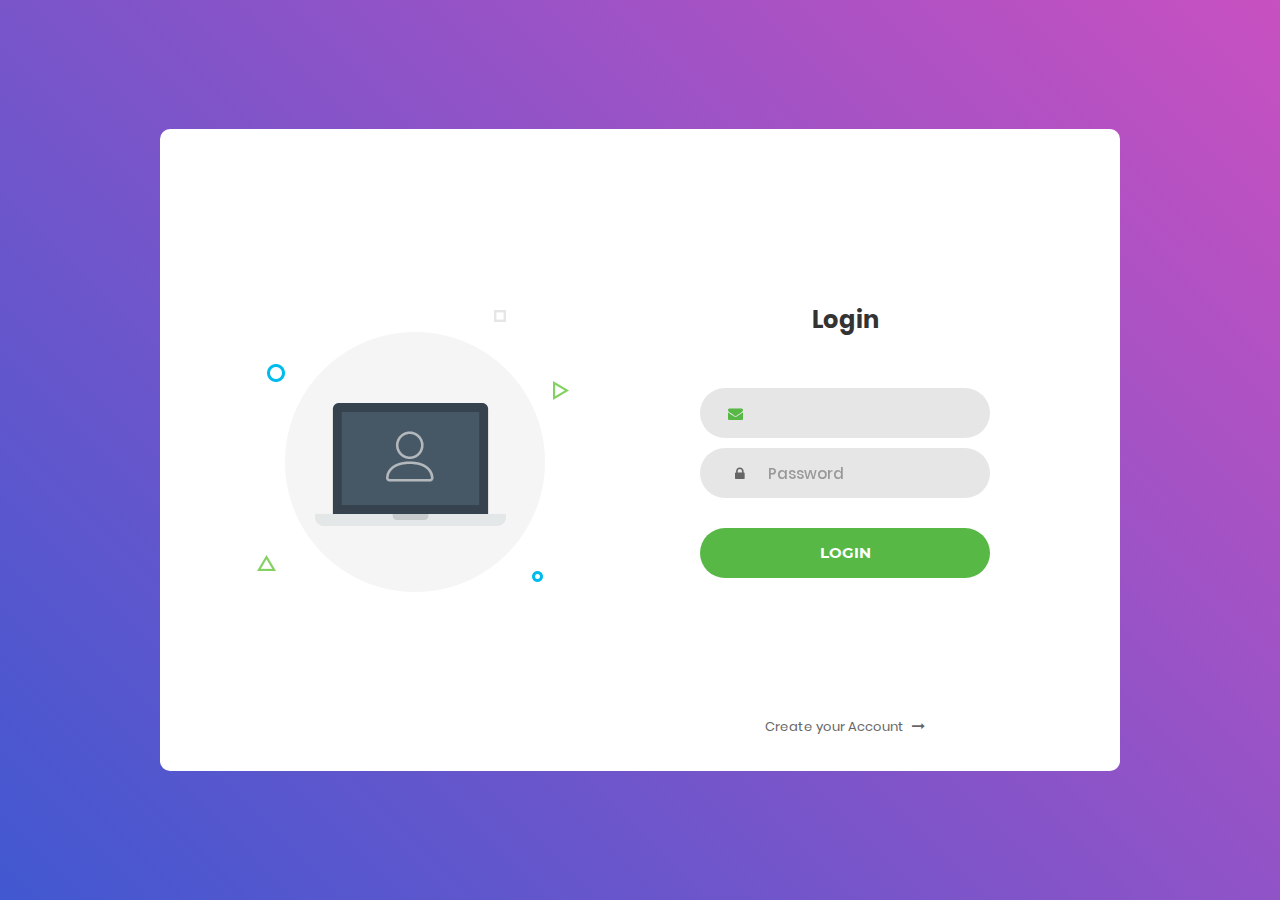
<file: index.html>
<!DOCTYPE html>
<html lang="en">
  <head>
    <title>Login</title>
    <meta charset="UTF-8" />
    <meta name="viewport" content="width=device-width, initial-scale=1" />
    <!--===============================================================================================-->
    <link rel="icon" type="image/png" href="images/icons/favicon.ico" />
    <!--===============================================================================================-->
    <link
      rel="stylesheet"
      type="text/css"
      href="vendor/bootstrap/css/bootstrap.min.css"
    />
    <!--===============================================================================================-->
    <link
      rel="stylesheet"
      type="text/css"
      href="fonts/font-awesome-4.7.0/css/font-awesome.min.css"
    />
    <!--===============================================================================================-->
    <link rel="stylesheet" type="text/css" href="vendor/animate/animate.css" />
    <!--===============================================================================================-->
    <link
      rel="stylesheet"
      type="text/css"
      href="vendor/css-hamburgers/hamburgers.min.css"
    />
    <!--===============================================================================================-->
    <link
      rel="stylesheet"
      type="text/css"
      href="vendor/select2/select2.min.css"
    />
    <!--===============================================================================================-->
    <link rel="stylesheet" type="text/css" href="css/util.css" />
    <link rel="stylesheet" type="text/css" href="css/main.css" />
    <link rel="stylesheet" type="text/css" href="css/modal.css" />
    <!--===============================================================================================-->
  </head>
  <body>
    <div class="limiter">
      <div class="container-login100">
        <div class="wrap-login100">
          <div class="login100-pic js-tilt" data-tilt>
            <img src="images/img-01.png" alt="IMG" />
          </div>

          <form class="login100-form">
            <span class="login100-form-title"> Login </span>

            <div class="error hidden">
              <p class="error-msg"></p>
            </div>
            <div
              class="wrap-input100 validate-input"
              data-validate="Valid email is required: ex@abc.xyz"
            >
              <input
                class="input100 email-input"
                type="text"
                name="email"
                placeholder="Email"
              />
              <span class="focus-input100"></span>
              <span class="symbol-input100">
                <i class="fa fa-envelope" aria-hidden="true"></i>
              </span>
            </div>

            <div class="wrap-input100" data-validate="Password is required">
              <input
                class="input100 password-input"
                type="password"
                name="pass"
                placeholder="Password"
              />
              <span class="focus-input100"></span>
              <span class="symbol-input100">
                <i class="fa fa-lock" aria-hidden="true"></i>
              </span>
            </div>

            <div class="container-login100-form-btn">
              <button class="login100-form-btn btn-login" type="submit">
                Login
              </button>
            </div>

            <div class="text-center p-t-136">
              <a class="txt2" href="sign.html">
                Create your Account
                <i class="fa fa-long-arrow-right m-l-5" aria-hidden="true"></i>
              </a>
            </div>
          </form>
        </div>
      </div>
    </div>

    <!--===============================================================================================-->
    <script src="vendor/jquery/jquery-3.2.1.min.js"></script>
    <!--===============================================================================================-->
    <script src="vendor/bootstrap/js/popper.js"></script>
    <script src="vendor/bootstrap/js/bootstrap.min.js"></script>
    <!--===============================================================================================-->
    <script src="vendor/select2/select2.min.js"></script>
    <!--===============================================================================================-->
    <script src="vendor/tilt/tilt.jquery.min.js"></script>
    <script>
      $(".js-tilt").tilt({
        scale: 1.1,
      });
    </script>
    <!--===============================================================================================-->
    <script src="js/login.js"></script>
  </body>
</html>
</file>
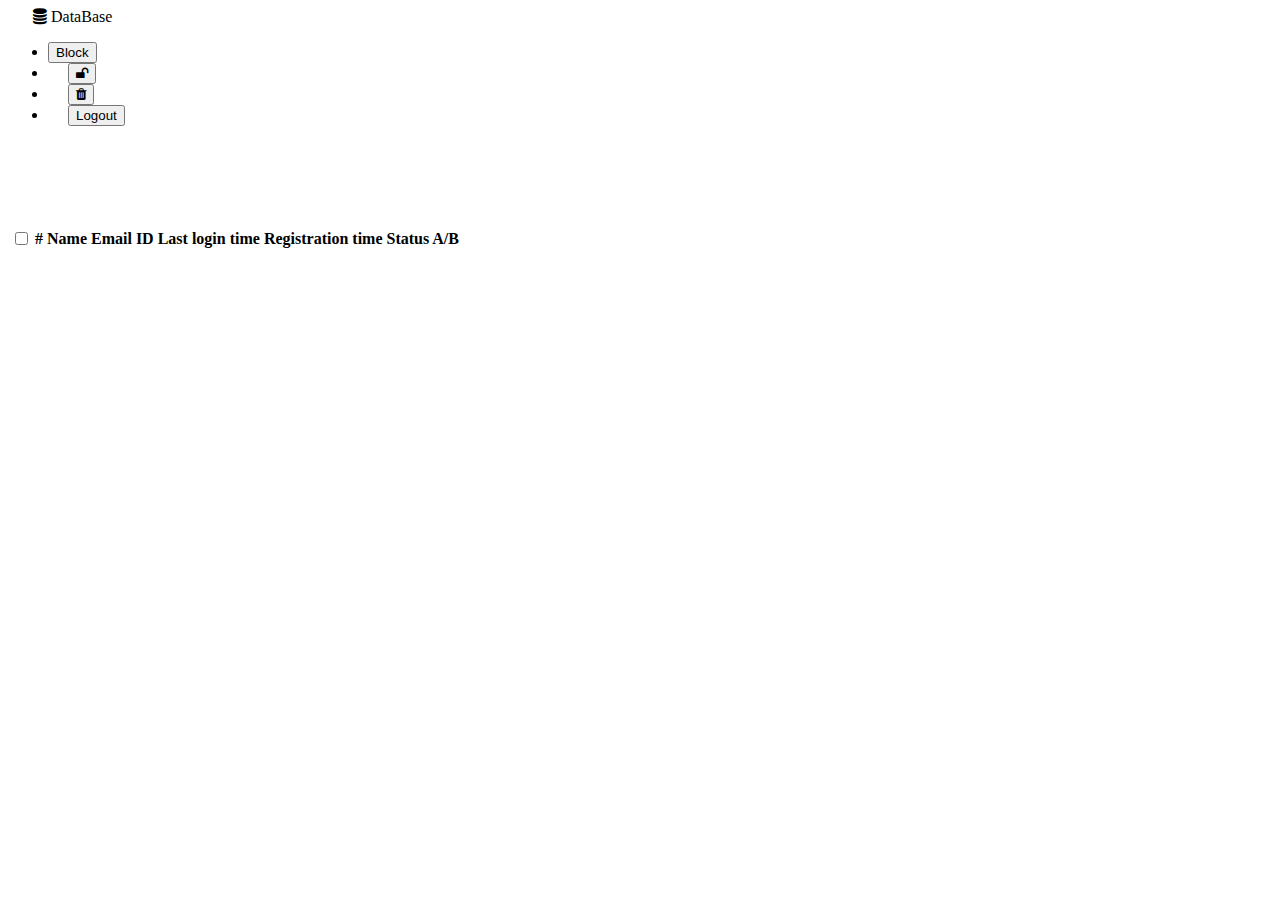
<file: main.html>
<!DOCTYPE html>
<html lang="en">
  <head>
    <meta charset="UTF-8" />
    <meta http-equiv="X-UA-Compatible" content="IE=edge" />
    <meta name="viewport" content="width=device-width, initial-scale=1.0" />
    <link
      href="https://cdn.jsdelivr.net/npm/bootstrap@5.0.2/dist/css/bootstrap.min.css"
      rel="stylesheet"
      integrity="sha384-EVSTQN3/azprG1Anm3QDgpJLIm9Nao0Yz1ztcQTwFspd3yD65VohhpuuCOmLASjC"
      crossorigin="anonymous"
    />
    <link
      rel="stylesheet"
      type="text/css"
      href="fonts/font-awesome-4.7.0/css/font-awesome.min.css"
    />
    <link rel="icon" type="image/png" href="images/icons/database.svg" />
    <link rel="stylesheet" type="text/css" href="css/util.css" />
    <title>Main</title>
  </head>
  <body>
    <nav class="navbar sticky-top navbar-light bg-light">
      <span class="navbar-brand m-l-25"
        ><i class="fa fa-database"></i> DataBase</span
      >

      <ul class="nav nav-pills justify-content-end">
        <li class="nav-item">
          <button class="btn btn-outline-danger block-user" href="">
            Block
          </button>
        </li>
        <li class="nav-item">
          <button class="btn btn-outline-success m-l-20 unblock-user" href="">
            <i class="fa fa-solid fa-unlock"></i>
          </button>
        </li>
        <li class="nav-item">
          <button class="btn btn-outline-danger m-l-20 delete-user" href="">
            <i class="fa fa-trash"></i>
          </button>
        </li>
        <li class="nav-item">
          <button class="btn btn-primary m-l-20 m-r-20 logout" href="">
            Logout
          </button>
        </li>
      </ul>
    </nav>

    <table class="table table-hover table-dark m-t-100">
      <thead>
        <tr>
          <th scope="col">
            <div class="form-check">
              <input
                class="form-check-input main-check"
                type="checkbox"
                value=""
                id="flexCheckDefault"
              />
            </div>
          </th>
          <th scope="col">#</th>
          <th scope="col">Name</th>
          <th scope="col">Email</th>
          <th scope="col">ID</th>
          <th scope="col">Last login time</th>
          <th scope="col">Registration time</th>
          <th scope="col">Status A/B</th>
        </tr>
      </thead>
      <tbody class="parent-body"></tbody>
    </table>

    <script src="js/index.js"></script>
  </body>
</html>
</file>
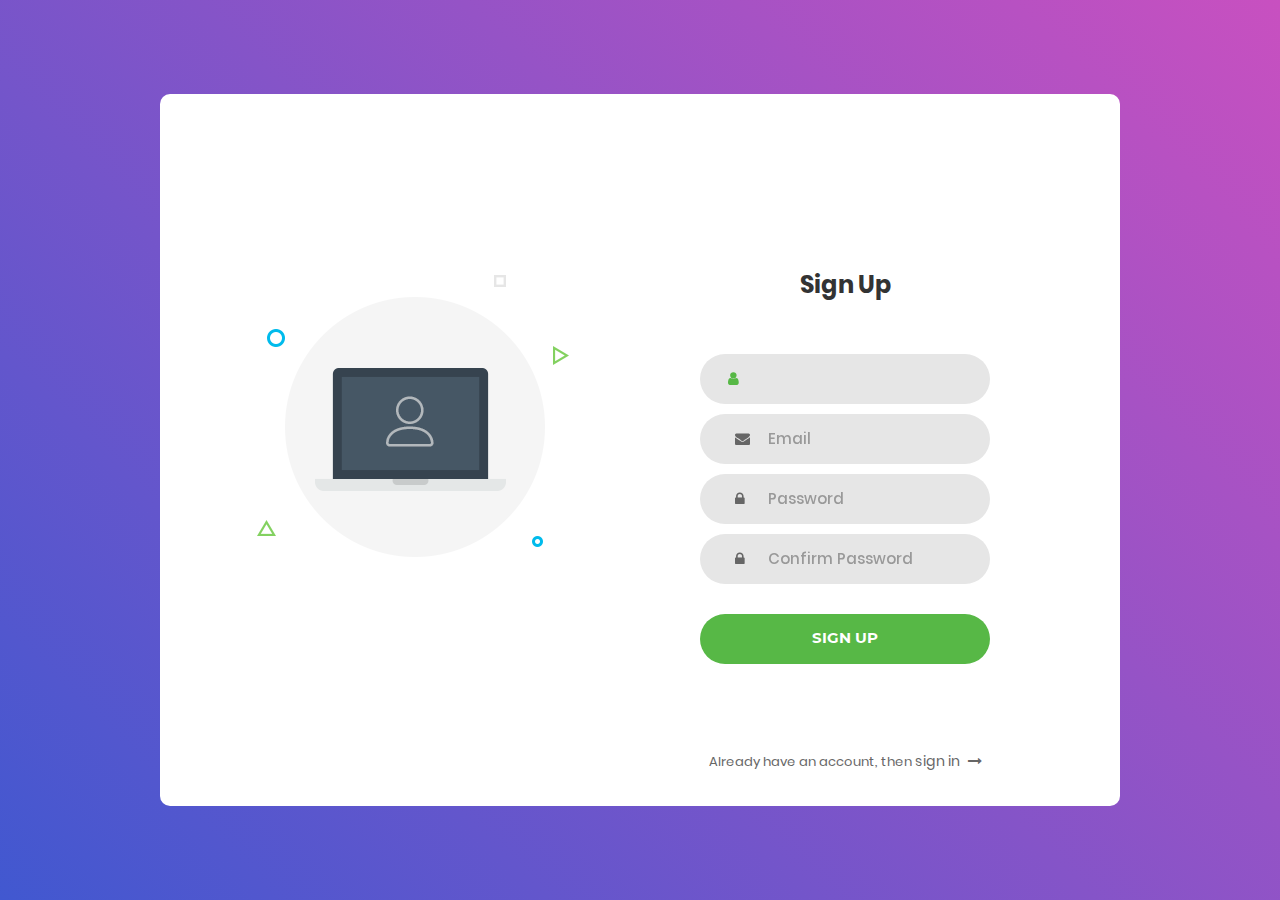
<file: sign.html>
<!DOCTYPE html>
<html lang="en">
  <head>
    <title>Sign Up</title>
    <meta charset="UTF-8" />
    <meta name="viewport" content="width=device-width, initial-scale=1" />
    <!--===============================================================================================-->
    <link rel="icon" type="image/png" href="images/icons/sign.png" />
    <!--===============================================================================================-->
    <link
      rel="stylesheet"
      type="text/css"
      href="vendor/bootstrap/css/bootstrap.min.css"
    />
    <!--===============================================================================================-->
    <link
      rel="stylesheet"
      type="text/css"
      href="fonts/font-awesome-4.7.0/css/font-awesome.min.css"
    />
    <!--===============================================================================================-->
    <link rel="stylesheet" type="text/css" href="vendor/animate/animate.css" />
    <!--===============================================================================================-->
    <link
      rel="stylesheet"
      type="text/css"
      href="vendor/css-hamburgers/hamburgers.min.css"
    />
    <!--===============================================================================================-->
    <link
      rel="stylesheet"
      type="text/css"
      href="vendor/select2/select2.min.css"
    />
    <!--===============================================================================================-->
    <link rel="stylesheet" type="text/css" href="css/util.css" />
    <link rel="stylesheet" type="text/css" href="css/main.css" />
    <!--===============================================================================================-->
  </head>
  <body>
    <div class="limiter">
      <div class="container-login100">
        <div class="wrap-login100">
          <div class="login100-pic js-tilt" data-tilt>
            <img src="images/img-01.png" alt="IMG" />
          </div>

          <form class="login100-form validate-form input-form">
            <span class="login100-form-title"> Sign Up </span>

            <div class="error hidden">
              <p class="error-msg"></p>
            </div>
            <!-- name input field-->
            <div class="wrap-input100">
              <input
                class="input100 name"
                type="text"
                name="email"
                placeholder="Name"
              />
              <span class="focus-input100"></span>
              <span class="symbol-input100">
                <i class="fa fa-user" aria-hidden="true"></i>
              </span>
            </div>

            <!-- Email input field-->
            <div
              class="wrap-input100 validate-input"
              data-validate="Valid email is required: ex@abc.xyz"
            >
              <input
                class="input100 email"
                type="text"
                name="email"
                placeholder="Email"
              />
              <span class="focus-input100"></span>
              <span class="symbol-input100">
                <i class="fa fa-envelope" aria-hidden="true"></i>
              </span>
            </div>

            <!-- Password input field -->
            <div
              class="wrap-input100 validate-input"
              data-validate="Password is required"
            >
              <input
                class="input100 pass1"
                type="password"
                name="pass"
                placeholder="Password"
              />
              <span class="focus-input100"></span>
              <span class="symbol-input100">
                <i class="fa fa-lock" aria-hidden="true"></i>
              </span>
            </div>

            <!-- Password confirm field -->
            <div
              class="wrap-input100 validate-input"
              data-validate="Passwords must match!"
            >
              <input
                class="input100 pass2"
                type="password"
                name="pass"
                placeholder="Confirm Password"
              />
              <span class="focus-input100"></span>
              <span class="symbol-input100">
                <i class="fa fa-lock" aria-hidden="true"></i>
              </span>
            </div>
            <div class="container-login100-form-btn">
              <button class="login100-form-btn btn-sign" type="submit">
                Sign Up
              </button>
            </div>
            <div class="text-center p-t-86">
              <p class="txt2">
                Already have an account, then
                <a href="index.html"
                  >sign in
                  <i
                    class="fa fa-long-arrow-right m-l-5"
                    aria-hidden="true"
                  ></i>
                </a>
              </p>
            </div>
          </form>
        </div>
      </div>
    </div>

    <!--===============================================================================================-->
    <script src="vendor/jquery/jquery-3.2.1.min.js"></script>
    <!--===============================================================================================-->
    <script src="vendor/bootstrap/js/popper.js"></script>
    <script src="vendor/bootstrap/js/bootstrap.min.js"></script>
    <!--===============================================================================================-->
    <script src="vendor/select2/select2.min.js"></script>
    <!--===============================================================================================-->
    <script src="vendor/tilt/tilt.jquery.min.js"></script>
    <script>
      $(".js-tilt").tilt({
        scale: 1.1,
      });
    </script>
    <!--===============================================================================================-->
    <script src="js/sign.js"></script>
  </body>
</html>
</file>
<file: css/util.css>
/*[ FONT SIZE ]
///////////////////////////////////////////////////////////
*/
.fs-1 {font-size: 1px;}
.fs-2 {font-size: 2px;}
.fs-3 {font-size: 3px;}
.fs-4 {font-size: 4px;}
.fs-5 {font-size: 5px;}
.fs-6 {font-size: 6px;}
.fs-7 {font-size: 7px;}
.fs-8 {font-size: 8px;}
.fs-9 {font-size: 9px;}
.fs-10 {font-size: 10px;}
.fs-11 {font-size: 11px;}
.fs-12 {font-size: 12px;}
.fs-13 {font-size: 13px;}
.fs-14 {font-size: 14px;}
.fs-15 {font-size: 15px;}
.fs-16 {font-size: 16px;}
.fs-17 {font-size: 17px;}
.fs-18 {font-size: 18px;}
.fs-19 {font-size: 19px;}
.fs-20 {font-size: 20px;}
.fs-21 {font-size: 21px;}
.fs-22 {font-size: 22px;}
.fs-23 {font-size: 23px;}
.fs-24 {font-size: 24px;}
.fs-25 {font-size: 25px;}
.fs-26 {font-size: 26px;}
.fs-27 {font-size: 27px;}
.fs-28 {font-size: 28px;}
.fs-29 {font-size: 29px;}
.fs-30 {font-size: 30px;}
.fs-31 {font-size: 31px;}
.fs-32 {font-size: 32px;}
.fs-33 {font-size: 33px;}
.fs-34 {font-size: 34px;}
.fs-35 {font-size: 35px;}
.fs-36 {font-size: 36px;}
.fs-37 {font-size: 37px;}
.fs-38 {font-size: 38px;}
.fs-39 {font-size: 39px;}
.fs-40 {font-size: 40px;}
.fs-41 {font-size: 41px;}
.fs-42 {font-size: 42px;}
.fs-43 {font-size: 43px;}
.fs-44 {font-size: 44px;}
.fs-45 {font-size: 45px;}
.fs-46 {font-size: 46px;}
.fs-47 {font-size: 47px;}
.fs-48 {font-size: 48px;}
.fs-49 {font-size: 49px;}
.fs-50 {font-size: 50px;}
.fs-51 {font-size: 51px;}
.fs-52 {font-size: 52px;}
.fs-53 {font-size: 53px;}
.fs-54 {font-size: 54px;}
.fs-55 {font-size: 55px;}
.fs-56 {font-size: 56px;}
.fs-57 {font-size: 57px;}
.fs-58 {font-size: 58px;}
.fs-59 {font-size: 59px;}
.fs-60 {font-size: 60px;}
.fs-61 {font-size: 61px;}
.fs-62 {font-size: 62px;}
.fs-63 {font-size: 63px;}
.fs-64 {font-size: 64px;}
.fs-65 {font-size: 65px;}
.fs-66 {font-size: 66px;}
.fs-67 {font-size: 67px;}
.fs-68 {font-size: 68px;}
.fs-69 {font-size: 69px;}
.fs-70 {font-size: 70px;}
.fs-71 {font-size: 71px;}
.fs-72 {font-size: 72px;}
.fs-73 {font-size: 73px;}
.fs-74 {font-size: 74px;}
.fs-75 {font-size: 75px;}
.fs-76 {font-size: 76px;}
.fs-77 {font-size: 77px;}
.fs-78 {font-size: 78px;}
.fs-79 {font-size: 79px;}
.fs-80 {font-size: 80px;}
.fs-81 {font-size: 81px;}
.fs-82 {font-size: 82px;}
.fs-83 {font-size: 83px;}
.fs-84 {font-size: 84px;}
.fs-85 {font-size: 85px;}
.fs-86 {font-size: 86px;}
.fs-87 {font-size: 87px;}
.fs-88 {font-size: 88px;}
.fs-89 {font-size: 89px;}
.fs-90 {font-size: 90px;}
.fs-91 {font-size: 91px;}
.fs-92 {font-size: 92px;}
.fs-93 {font-size: 93px;}
.fs-94 {font-size: 94px;}
.fs-95 {font-size: 95px;}
.fs-96 {font-size: 96px;}
.fs-97 {font-size: 97px;}
.fs-98 {font-size: 98px;}
.fs-99 {font-size: 99px;}
.fs-100 {font-size: 100px;}
.fs-101 {font-size: 101px;}
.fs-102 {font-size: 102px;}
.fs-103 {font-size: 103px;}
.fs-104 {font-size: 104px;}
.fs-105 {font-size: 105px;}
.fs-106 {font-size: 106px;}
.fs-107 {font-size: 107px;}
.fs-108 {font-size: 108px;}
.fs-109 {font-size: 109px;}
.fs-110 {font-size: 110px;}
.fs-111 {font-size: 111px;}
.fs-112 {font-size: 112px;}
.fs-113 {font-size: 113px;}
.fs-114 {font-size: 114px;}
.fs-115 {font-size: 115px;}
.fs-116 {font-size: 116px;}
.fs-117 {font-size: 117px;}
.fs-118 {font-size: 118px;}
.fs-119 {font-size: 119px;}
.fs-120 {font-size: 120px;}
.fs-121 {font-size: 121px;}
.fs-122 {font-size: 122px;}
.fs-123 {font-size: 123px;}
.fs-124 {font-size: 124px;}
.fs-125 {font-size: 125px;}
.fs-126 {font-size: 126px;}
.fs-127 {font-size: 127px;}
.fs-128 {font-size: 128px;}
.fs-129 {font-size: 129px;}
.fs-130 {font-size: 130px;}
.fs-131 {font-size: 131px;}
.fs-132 {font-size: 132px;}
.fs-133 {font-size: 133px;}
.fs-134 {font-size: 134px;}
.fs-135 {font-size: 135px;}
.fs-136 {font-size: 136px;}
.fs-137 {font-size: 137px;}
.fs-138 {font-size: 138px;}
.fs-139 {font-size: 139px;}
.fs-140 {font-size: 140px;}
.fs-141 {font-size: 141px;}
.fs-142 {font-size: 142px;}
.fs-143 {font-size: 143px;}
.fs-144 {font-size: 144px;}
.fs-145 {font-size: 145px;}
.fs-146 {font-size: 146px;}
.fs-147 {font-size: 147px;}
.fs-148 {font-size: 148px;}
.fs-149 {font-size: 149px;}
.fs-150 {font-size: 150px;}
.fs-151 {font-size: 151px;}
.fs-152 {font-size: 152px;}
.fs-153 {font-size: 153px;}
.fs-154 {font-size: 154px;}
.fs-155 {font-size: 155px;}
.fs-156 {font-size: 156px;}
.fs-157 {font-size: 157px;}
.fs-158 {font-size: 158px;}
.fs-159 {font-size: 159px;}
.fs-160 {font-size: 160px;}
.fs-161 {font-size: 161px;}
.fs-162 {font-size: 162px;}
.fs-163 {font-size: 163px;}
.fs-164 {font-size: 164px;}
.fs-165 {font-size: 165px;}
.fs-166 {font-size: 166px;}
.fs-167 {font-size: 167px;}
.fs-168 {font-size: 168px;}
.fs-169 {font-size: 169px;}
.fs-170 {font-size: 170px;}
.fs-171 {font-size: 171px;}
.fs-172 {font-size: 172px;}
.fs-173 {font-size: 173px;}
.fs-174 {font-size: 174px;}
.fs-175 {font-size: 175px;}
.fs-176 {font-size: 176px;}
.fs-177 {font-size: 177px;}
.fs-178 {font-size: 178px;}
.fs-179 {font-size: 179px;}
.fs-180 {font-size: 180px;}
.fs-181 {font-size: 181px;}
.fs-182 {font-size: 182px;}
.fs-183 {font-size: 183px;}
.fs-184 {font-size: 184px;}
.fs-185 {font-size: 185px;}
.fs-186 {font-size: 186px;}
.fs-187 {font-size: 187px;}
.fs-188 {font-size: 188px;}
.fs-189 {font-size: 189px;}
.fs-190 {font-size: 190px;}
.fs-191 {font-size: 191px;}
.fs-192 {font-size: 192px;}
.fs-193 {font-size: 193px;}
.fs-194 {font-size: 194px;}
.fs-195 {font-size: 195px;}
.fs-196 {font-size: 196px;}
.fs-197 {font-size: 197px;}
.fs-198 {font-size: 198px;}
.fs-199 {font-size: 199px;}
.fs-200 {font-size: 200px;}

/*[ PADDING ]
///////////////////////////////////////////////////////////
*/
.p-t-0 {padding-top: 0px;}
.p-t-1 {padding-top: 1px;}
.p-t-2 {padding-top: 2px;}
.p-t-3 {padding-top: 3px;}
.p-t-4 {padding-top: 4px;}
.p-t-5 {padding-top: 5px;}
.p-t-6 {padding-top: 6px;}
.p-t-7 {padding-top: 7px;}
.p-t-8 {padding-top: 8px;}
.p-t-9 {padding-top: 9px;}
.p-t-10 {padding-top: 10px;}
.p-t-11 {padding-top: 11px;}
.p-t-12 {padding-top: 12px;}
.p-t-13 {padding-top: 13px;}
.p-t-14 {padding-top: 14px;}
.p-t-15 {padding-top: 15px;}
.p-t-16 {padding-top: 16px;}
.p-t-17 {padding-top: 17px;}
.p-t-18 {padding-top: 18px;}
.p-t-19 {padding-top: 19px;}
.p-t-20 {padding-top: 20px;}
.p-t-21 {padding-top: 21px;}
.p-t-22 {padding-top: 22px;}
.p-t-23 {padding-top: 23px;}
.p-t-24 {padding-top: 24px;}
.p-t-25 {padding-top: 25px;}
.p-t-26 {padding-top: 26px;}
.p-t-27 {padding-top: 27px;}
.p-t-28 {padding-top: 28px;}
.p-t-29 {padding-top: 29px;}
.p-t-30 {padding-top: 30px;}
.p-t-31 {padding-top: 31px;}
.p-t-32 {padding-top: 32px;}
.p-t-33 {padding-top: 33px;}
.p-t-34 {padding-top: 34px;}
.p-t-35 {padding-top: 35px;}
.p-t-36 {padding-top: 36px;}
.p-t-37 {padding-top: 37px;}
.p-t-38 {padding-top: 38px;}
.p-t-39 {padding-top: 39px;}
.p-t-40 {padding-top: 40px;}
.p-t-41 {padding-top: 41px;}
.p-t-42 {padding-top: 42px;}
.p-t-43 {padding-top: 43px;}
.p-t-44 {padding-top: 44px;}
.p-t-45 {padding-top: 45px;}
.p-t-46 {padding-top: 46px;}
.p-t-47 {padding-top: 47px;}
.p-t-48 {padding-top: 48px;}
.p-t-49 {padding-top: 49px;}
.p-t-50 {padding-top: 50px;}
.p-t-51 {padding-top: 51px;}
.p-t-52 {padding-top: 52px;}
.p-t-53 {padding-top: 53px;}
.p-t-54 {padding-top: 54px;}
.p-t-55 {padding-top: 55px;}
.p-t-56 {padding-top: 56px;}
.p-t-57 {padding-top: 57px;}
.p-t-58 {padding-top: 58px;}
.p-t-59 {padding-top: 59px;}
.p-t-60 {padding-top: 60px;}
.p-t-61 {padding-top: 61px;}
.p-t-62 {padding-top: 62px;}
.p-t-63 {padding-top: 63px;}
.p-t-64 {padding-top: 64px;}
.p-t-65 {padding-top: 65px;}
.p-t-66 {padding-top: 66px;}
.p-t-67 {padding-top: 67px;}
.p-t-68 {padding-top: 68px;}
.p-t-69 {padding-top: 69px;}
.p-t-70 {padding-top: 70px;}
.p-t-71 {padding-top: 71px;}
.p-t-72 {padding-top: 72px;}
.p-t-73 {padding-top: 73px;}
.p-t-74 {padding-top: 74px;}
.p-t-75 {padding-top: 75px;}
.p-t-76 {padding-top: 76px;}
.p-t-77 {padding-top: 77px;}
.p-t-78 {padding-top: 78px;}
.p-t-79 {padding-top: 79px;}
.p-t-80 {padding-top: 80px;}
.p-t-81 {padding-top: 81px;}
.p-t-82 {padding-top: 82px;}
.p-t-83 {padding-top: 83px;}
.p-t-84 {padding-top: 84px;}
.p-t-85 {padding-top: 85px;}
.p-t-86 {padding-top: 86px;}
.p-t-87 {padding-top: 87px;}
.p-t-88 {padding-top: 88px;}
.p-t-89 {padding-top: 89px;}
.p-t-90 {padding-top: 90px;}
.p-t-91 {padding-top: 91px;}
.p-t-92 {padding-top: 92px;}
.p-t-93 {padding-top: 93px;}
.p-t-94 {padding-top: 94px;}
.p-t-95 {padding-top: 95px;}
.p-t-96 {padding-top: 96px;}
.p-t-97 {padding-top: 97px;}
.p-t-98 {padding-top: 98px;}
.p-t-99 {padding-top: 99px;}
.p-t-100 {padding-top: 100px;}
.p-t-101 {padding-top: 101px;}
.p-t-102 {padding-top: 102px;}
.p-t-103 {padding-top: 103px;}
.p-t-104 {padding-top: 104px;}
.p-t-105 {padding-top: 105px;}
.p-t-106 {padding-top: 106px;}
.p-t-107 {padding-top: 107px;}
.p-t-108 {padding-top: 108px;}
.p-t-109 {padding-top: 109px;}
.p-t-110 {padding-top: 110px;}
.p-t-111 {padding-top: 111px;}
.p-t-112 {padding-top: 112px;}
.p-t-113 {padding-top: 113px;}
.p-t-114 {padding-top: 114px;}
.p-t-115 {padding-top: 115px;}
.p-t-116 {padding-top: 116px;}
.p-t-117 {padding-top: 117px;}
.p-t-118 {padding-top: 118px;}
.p-t-119 {padding-top: 119px;}
.p-t-120 {padding-top: 120px;}
.p-t-121 {padding-top: 121px;}
.p-t-122 {padding-top: 122px;}
.p-t-123 {padding-top: 123px;}
.p-t-124 {padding-top: 124px;}
.p-t-125 {padding-top: 125px;}
.p-t-126 {padding-top: 126px;}
.p-t-127 {padding-top: 127px;}
.p-t-128 {padding-top: 128px;}
.p-t-129 {padding-top: 129px;}
.p-t-130 {padding-top: 130px;}
.p-t-131 {padding-top: 131px;}
.p-t-132 {padding-top: 132px;}
.p-t-133 {padding-top: 133px;}
.p-t-134 {padding-top: 134px;}
.p-t-135 {padding-top: 135px;}
.p-t-136 {padding-top: 136px;}
.p-t-137 {padding-top: 137px;}
.p-t-138 {padding-top: 138px;}
.p-t-139 {padding-top: 139px;}
.p-t-140 {padding-top: 140px;}
.p-t-141 {padding-top: 141px;}
.p-t-142 {padding-top: 142px;}
.p-t-143 {padding-top: 143px;}
.p-t-144 {padding-top: 144px;}
.p-t-145 {padding-top: 145px;}
.p-t-146 {padding-top: 146px;}
.p-t-147 {padding-top: 147px;}
.p-t-148 {padding-top: 148px;}
.p-t-149 {padding-top: 149px;}
.p-t-150 {padding-top: 150px;}
.p-t-151 {padding-top: 151px;}
.p-t-152 {padding-top: 152px;}
.p-t-153 {padding-top: 153px;}
.p-t-154 {padding-top: 154px;}
.p-t-155 {padding-top: 155px;}
.p-t-156 {padding-top: 156px;}
.p-t-157 {padding-top: 157px;}
.p-t-158 {padding-top: 158px;}
.p-t-159 {padding-top: 159px;}
.p-t-160 {padding-top: 160px;}
.p-t-161 {padding-top: 161px;}
.p-t-162 {padding-top: 162px;}
.p-t-163 {padding-top: 163px;}
.p-t-164 {padding-top: 164px;}
.p-t-165 {padding-top: 165px;}
.p-t-166 {padding-top: 166px;}
.p-t-167 {padding-top: 167px;}
.p-t-168 {padding-top: 168px;}
.p-t-169 {padding-top: 169px;}
.p-t-170 {padding-top: 170px;}
.p-t-171 {padding-top: 171px;}
.p-t-172 {padding-top: 172px;}
.p-t-173 {padding-top: 173px;}
.p-t-174 {padding-top: 174px;}
.p-t-175 {padding-top: 175px;}
.p-t-176 {padding-top: 176px;}
.p-t-177 {padding-top: 177px;}
.p-t-178 {padding-top: 178px;}
.p-t-179 {padding-top: 179px;}
.p-t-180 {padding-top: 180px;}
.p-t-181 {padding-top: 181px;}
.p-t-182 {padding-top: 182px;}
.p-t-183 {padding-top: 183px;}
.p-t-184 {padding-top: 184px;}
.p-t-185 {padding-top: 185px;}
.p-t-186 {padding-top: 186px;}
.p-t-187 {padding-top: 187px;}
.p-t-188 {padding-top: 188px;}
.p-t-189 {padding-top: 189px;}
.p-t-190 {padding-top: 190px;}
.p-t-191 {padding-top: 191px;}
.p-t-192 {padding-top: 192px;}
.p-t-193 {padding-top: 193px;}
.p-t-194 {padding-top: 194px;}
.p-t-195 {padding-top: 195px;}
.p-t-196 {padding-top: 196px;}
.p-t-197 {padding-top: 197px;}
.p-t-198 {padding-top: 198px;}
.p-t-199 {padding-top: 199px;}
.p-t-200 {padding-top: 200px;}
.p-t-201 {padding-top: 201px;}
.p-t-202 {padding-top: 202px;}
.p-t-203 {padding-top: 203px;}
.p-t-204 {padding-top: 204px;}
.p-t-205 {padding-top: 205px;}
.p-t-206 {padding-top: 206px;}
.p-t-207 {padding-top: 207px;}
.p-t-208 {padding-top: 208px;}
.p-t-209 {padding-top: 209px;}
.p-t-210 {padding-top: 210px;}
.p-t-211 {padding-top: 211px;}
.p-t-212 {padding-top: 212px;}
.p-t-213 {padding-top: 213px;}
.p-t-214 {padding-top: 214px;}
.p-t-215 {padding-top: 215px;}
.p-t-216 {padding-top: 216px;}
.p-t-217 {padding-top: 217px;}
.p-t-218 {padding-top: 218px;}
.p-t-219 {padding-top: 219px;}
.p-t-220 {padding-top: 220px;}
.p-t-221 {padding-top: 221px;}
.p-t-222 {padding-top: 222px;}
.p-t-223 {padding-top: 223px;}
.p-t-224 {padding-top: 224px;}
.p-t-225 {padding-top: 225px;}
.p-t-226 {padding-top: 226px;}
.p-t-227 {padding-top: 227px;}
.p-t-228 {padding-top: 228px;}
.p-t-229 {padding-top: 229px;}
.p-t-230 {padding-top: 230px;}
.p-t-231 {padding-top: 231px;}
.p-t-232 {padding-top: 232px;}
.p-t-233 {padding-top: 233px;}
.p-t-234 {padding-top: 234px;}
.p-t-235 {padding-top: 235px;}
.p-t-236 {padding-top: 236px;}
.p-t-237 {padding-top: 237px;}
.p-t-238 {padding-top: 238px;}
.p-t-239 {padding-top: 239px;}
.p-t-240 {padding-top: 240px;}
.p-t-241 {padding-top: 241px;}
.p-t-242 {padding-top: 242px;}
.p-t-243 {padding-top: 243px;}
.p-t-244 {padding-top: 244px;}
.p-t-245 {padding-top: 245px;}
.p-t-246 {padding-top: 246px;}
.p-t-247 {padding-top: 247px;}
.p-t-248 {padding-top: 248px;}
.p-t-249 {padding-top: 249px;}
.p-t-250 {padding-top: 250px;}
.p-b-0 {padding-bottom: 0px;}
.p-b-1 {padding-bottom: 1px;}
.p-b-2 {padding-bottom: 2px;}
.p-b-3 {padding-bottom: 3px;}
.p-b-4 {padding-bottom: 4px;}
.p-b-5 {padding-bottom: 5px;}
.p-b-6 {padding-bottom: 6px;}
.p-b-7 {padding-bottom: 7px;}
.p-b-8 {padding-bottom: 8px;}
.p-b-9 {padding-bottom: 9px;}
.p-b-10 {padding-bottom: 10px;}
.p-b-11 {padding-bottom: 11px;}
.p-b-12 {padding-bottom: 12px;}
.p-b-13 {padding-bottom: 13px;}
.p-b-14 {padding-bottom: 14px;}
.p-b-15 {padding-bottom: 15px;}
.p-b-16 {padding-bottom: 16px;}
.p-b-17 {padding-bottom: 17px;}
.p-b-18 {padding-bottom: 18px;}
.p-b-19 {padding-bottom: 19px;}
.p-b-20 {padding-bottom: 20px;}
.p-b-21 {padding-bottom: 21px;}
.p-b-22 {padding-bottom: 22px;}
.p-b-23 {padding-bottom: 23px;}
.p-b-24 {padding-bottom: 24px;}
.p-b-25 {padding-bottom: 25px;}
.p-b-26 {padding-bottom: 26px;}
.p-b-27 {padding-bottom: 27px;}
.p-b-28 {padding-bottom: 28px;}
.p-b-29 {padding-bottom: 29px;}
.p-b-30 {padding-bottom: 30px;}
.p-b-31 {padding-bottom: 31px;}
.p-b-32 {padding-bottom: 32px;}
.p-b-33 {padding-bottom: 33px;}
.p-b-34 {padding-bottom: 34px;}
.p-b-35 {padding-bottom: 35px;}
.p-b-36 {padding-bottom: 36px;}
.p-b-37 {padding-bottom: 37px;}
.p-b-38 {padding-bottom: 38px;}
.p-b-39 {padding-bottom: 39px;}
.p-b-40 {padding-bottom: 40px;}
.p-b-41 {padding-bottom: 41px;}
.p-b-42 {padding-bottom: 42px;}
.p-b-43 {padding-bottom: 43px;}
.p-b-44 {padding-bottom: 44px;}
.p-b-45 {padding-bottom: 45px;}
.p-b-46 {padding-bottom: 46px;}
.p-b-47 {padding-bottom: 47px;}
.p-b-48 {padding-bottom: 48px;}
.p-b-49 {padding-bottom: 49px;}
.p-b-50 {padding-bottom: 50px;}
.p-b-51 {padding-bottom: 51px;}
.p-b-52 {padding-bottom: 52px;}
.p-b-53 {padding-bottom: 53px;}
.p-b-54 {padding-bottom: 54px;}
.p-b-55 {padding-bottom: 55px;}
.p-b-56 {padding-bottom: 56px;}
.p-b-57 {padding-bottom: 57px;}
.p-b-58 {padding-bottom: 58px;}
.p-b-59 {padding-bottom: 59px;}
.p-b-60 {padding-bottom: 60px;}
.p-b-61 {padding-bottom: 61px;}
.p-b-62 {padding-bottom: 62px;}
.p-b-63 {padding-bottom: 63px;}
.p-b-64 {padding-bottom: 64px;}
.p-b-65 {padding-bottom: 65px;}
.p-b-66 {padding-bottom: 66px;}
.p-b-67 {padding-bottom: 67px;}
.p-b-68 {padding-bottom: 68px;}
.p-b-69 {padding-bottom: 69px;}
.p-b-70 {padding-bottom: 70px;}
.p-b-71 {padding-bottom: 71px;}
.p-b-72 {padding-bottom: 72px;}
.p-b-73 {padding-bottom: 73px;}
.p-b-74 {padding-bottom: 74px;}
.p-b-75 {padding-bottom: 75px;}
.p-b-76 {padding-bottom: 76px;}
.p-b-77 {padding-bottom: 77px;}
.p-b-78 {padding-bottom: 78px;}
.p-b-79 {padding-bottom: 79px;}
.p-b-80 {padding-bottom: 80px;}
.p-b-81 {padding-bottom: 81px;}
.p-b-82 {padding-bottom: 82px;}
.p-b-83 {padding-bottom: 83px;}
.p-b-84 {padding-bottom: 84px;}
.p-b-85 {padding-bottom: 85px;}
.p-b-86 {padding-bottom: 86px;}
.p-b-87 {padding-bottom: 87px;}
.p-b-88 {padding-bottom: 88px;}
.p-b-89 {padding-bottom: 89px;}
.p-b-90 {padding-bottom: 90px;}
.p-b-91 {padding-bottom: 91px;}
.p-b-92 {padding-bottom: 92px;}
.p-b-93 {padding-bottom: 93px;}
.p-b-94 {padding-bottom: 94px;}
.p-b-95 {padding-bottom: 95px;}
.p-b-96 {padding-bottom: 96px;}
.p-b-97 {padding-bottom: 97px;}
.p-b-98 {padding-bottom: 98px;}
.p-b-99 {padding-bottom: 99px;}
.p-b-100 {padding-bottom: 100px;}
.p-b-101 {padding-bottom: 101px;}
.p-b-102 {padding-bottom: 102px;}
.p-b-103 {padding-bottom: 103px;}
.p-b-104 {padding-bottom: 104px;}
.p-b-105 {padding-bottom: 105px;}
.p-b-106 {padding-bottom: 106px;}
.p-b-107 {padding-bottom: 107px;}
.p-b-108 {padding-bottom: 108px;}
.p-b-109 {padding-bottom: 109px;}
.p-b-110 {padding-bottom: 110px;}
.p-b-111 {padding-bottom: 111px;}
.p-b-112 {padding-bottom: 112px;}
.p-b-113 {padding-bottom: 113px;}
.p-b-114 {padding-bottom: 114px;}
.p-b-115 {padding-bottom: 115px;}
.p-b-116 {padding-bottom: 116px;}
.p-b-117 {padding-bottom: 117px;}
.p-b-118 {padding-bottom: 118px;}
.p-b-119 {padding-bottom: 119px;}
.p-b-120 {padding-bottom: 120px;}
.p-b-121 {padding-bottom: 121px;}
.p-b-122 {padding-bottom: 122px;}
.p-b-123 {padding-bottom: 123px;}
.p-b-124 {padding-bottom: 124px;}
.p-b-125 {padding-bottom: 125px;}
.p-b-126 {padding-bottom: 126px;}
.p-b-127 {padding-bottom: 127px;}
.p-b-128 {padding-bottom: 128px;}
.p-b-129 {padding-bottom: 129px;}
.p-b-130 {padding-bottom: 130px;}
.p-b-131 {padding-bottom: 131px;}
.p-b-132 {padding-bottom: 132px;}
.p-b-133 {padding-bottom: 133px;}
.p-b-134 {padding-bottom: 134px;}
.p-b-135 {padding-bottom: 135px;}
.p-b-136 {padding-bottom: 136px;}
.p-b-137 {padding-bottom: 137px;}
.p-b-138 {padding-bottom: 138px;}
.p-b-139 {padding-bottom: 139px;}
.p-b-140 {padding-bottom: 140px;}
.p-b-141 {padding-bottom: 141px;}
.p-b-142 {padding-bottom: 142px;}
.p-b-143 {padding-bottom: 143px;}
.p-b-144 {padding-bottom: 144px;}
.p-b-145 {padding-bottom: 145px;}
.p-b-146 {padding-bottom: 146px;}
.p-b-147 {padding-bottom: 147px;}
.p-b-148 {padding-bottom: 148px;}
.p-b-149 {padding-bottom: 149px;}
.p-b-150 {padding-bottom: 150px;}
.p-b-151 {padding-bottom: 151px;}
.p-b-152 {padding-bottom: 152px;}
.p-b-153 {padding-bottom: 153px;}
.p-b-154 {padding-bottom: 154px;}
.p-b-155 {padding-bottom: 155px;}
.p-b-156 {padding-bottom: 156px;}
.p-b-157 {padding-bottom: 157px;}
.p-b-158 {padding-bottom: 158px;}
.p-b-159 {padding-bottom: 159px;}
.p-b-160 {padding-bottom: 160px;}
.p-b-161 {padding-bottom: 161px;}
.p-b-162 {padding-bottom: 162px;}
.p-b-163 {padding-bottom: 163px;}
.p-b-164 {padding-bottom: 164px;}
.p-b-165 {padding-bottom: 165px;}
.p-b-166 {padding-bottom: 166px;}
.p-b-167 {padding-bottom: 167px;}
.p-b-168 {padding-bottom: 168px;}
.p-b-169 {padding-bottom: 169px;}
.p-b-170 {padding-bottom: 170px;}
.p-b-171 {padding-bottom: 171px;}
.p-b-172 {padding-bottom: 172px;}
.p-b-173 {padding-bottom: 173px;}
.p-b-174 {padding-bottom: 174px;}
.p-b-175 {padding-bottom: 175px;}
.p-b-176 {padding-bottom: 176px;}
.p-b-177 {padding-bottom: 177px;}
.p-b-178 {padding-bottom: 178px;}
.p-b-179 {padding-bottom: 179px;}
.p-b-180 {padding-bottom: 180px;}
.p-b-181 {padding-bottom: 181px;}
.p-b-182 {padding-bottom: 182px;}
.p-b-183 {padding-bottom: 183px;}
.p-b-184 {padding-bottom: 184px;}
.p-b-185 {padding-bottom: 185px;}
.p-b-186 {padding-bottom: 186px;}
.p-b-187 {padding-bottom: 187px;}
.p-b-188 {padding-bottom: 188px;}
.p-b-189 {padding-bottom: 189px;}
.p-b-190 {padding-bottom: 190px;}
.p-b-191 {padding-bottom: 191px;}
.p-b-192 {padding-bottom: 192px;}
.p-b-193 {padding-bottom: 193px;}
.p-b-194 {padding-bottom: 194px;}
.p-b-195 {padding-bottom: 195px;}
.p-b-196 {padding-bottom: 196px;}
.p-b-197 {padding-bottom: 197px;}
.p-b-198 {padding-bottom: 198px;}
.p-b-199 {padding-bottom: 199px;}
.p-b-200 {padding-bottom: 200px;}
.p-b-201 {padding-bottom: 201px;}
.p-b-202 {padding-bottom: 202px;}
.p-b-203 {padding-bottom: 203px;}
.p-b-204 {padding-bottom: 204px;}
.p-b-205 {padding-bottom: 205px;}
.p-b-206 {padding-bottom: 206px;}
.p-b-207 {padding-bottom: 207px;}
.p-b-208 {padding-bottom: 208px;}
.p-b-209 {padding-bottom: 209px;}
.p-b-210 {padding-bottom: 210px;}
.p-b-211 {padding-bottom: 211px;}
.p-b-212 {padding-bottom: 212px;}
.p-b-213 {padding-bottom: 213px;}
.p-b-214 {padding-bottom: 214px;}
.p-b-215 {padding-bottom: 215px;}
.p-b-216 {padding-bottom: 216px;}
.p-b-217 {padding-bottom: 217px;}
.p-b-218 {padding-bottom: 218px;}
.p-b-219 {padding-bottom: 219px;}
.p-b-220 {padding-bottom: 220px;}
.p-b-221 {padding-bottom: 221px;}
.p-b-222 {padding-bottom: 222px;}
.p-b-223 {padding-bottom: 223px;}
.p-b-224 {padding-bottom: 224px;}
.p-b-225 {padding-bottom: 225px;}
.p-b-226 {padding-bottom: 226px;}
.p-b-227 {padding-bottom: 227px;}
.p-b-228 {padding-bottom: 228px;}
.p-b-229 {padding-bottom: 229px;}
.p-b-230 {padding-bottom: 230px;}
.p-b-231 {padding-bottom: 231px;}
.p-b-232 {padding-bottom: 232px;}
.p-b-233 {padding-bottom: 233px;}
.p-b-234 {padding-bottom: 234px;}
.p-b-235 {padding-bottom: 235px;}
.p-b-236 {padding-bottom: 236px;}
.p-b-237 {padding-bottom: 237px;}
.p-b-238 {padding-bottom: 238px;}
.p-b-239 {padding-bottom: 239px;}
.p-b-240 {padding-bottom: 240px;}
.p-b-241 {padding-bottom: 241px;}
.p-b-242 {padding-bottom: 242px;}
.p-b-243 {padding-bottom: 243px;}
.p-b-244 {padding-bottom: 244px;}
.p-b-245 {padding-bottom: 245px;}
.p-b-246 {padding-bottom: 246px;}
.p-b-247 {padding-bottom: 247px;}
.p-b-248 {padding-bottom: 248px;}
.p-b-249 {padding-bottom: 249px;}
.p-b-250 {padding-bottom: 250px;}
.p-l-0 {padding-left: 0px;}
.p-l-1 {padding-left: 1px;}
.p-l-2 {padding-left: 2px;}
.p-l-3 {padding-left: 3px;}
.p-l-4 {padding-left: 4px;}
.p-l-5 {padding-left: 5px;}
.p-l-6 {padding-left: 6px;}
.p-l-7 {padding-left: 7px;}
.p-l-8 {padding-left: 8px;}
.p-l-9 {padding-left: 9px;}
.p-l-10 {padding-left: 10px;}
.p-l-11 {padding-left: 11px;}
.p-l-12 {padding-left: 12px;}
.p-l-13 {padding-left: 13px;}
.p-l-14 {padding-left: 14px;}
.p-l-15 {padding-left: 15px;}
.p-l-16 {padding-left: 16px;}
.p-l-17 {padding-left: 17px;}
.p-l-18 {padding-left: 18px;}
.p-l-19 {padding-left: 19px;}
.p-l-20 {padding-left: 20px;}
.p-l-21 {padding-left: 21px;}
.p-l-22 {padding-left: 22px;}
.p-l-23 {padding-left: 23px;}
.p-l-24 {padding-left: 24px;}
.p-l-25 {padding-left: 25px;}
.p-l-26 {padding-left: 26px;}
.p-l-27 {padding-left: 27px;}
.p-l-28 {padding-left: 28px;}
.p-l-29 {padding-left: 29px;}
.p-l-30 {padding-left: 30px;}
.p-l-31 {padding-left: 31px;}
.p-l-32 {padding-left: 32px;}
.p-l-33 {padding-left: 33px;}
.p-l-34 {padding-left: 34px;}
.p-l-35 {padding-left: 35px;}
.p-l-36 {padding-left: 36px;}
.p-l-37 {padding-left: 37px;}
.p-l-38 {padding-left: 38px;}
.p-l-39 {padding-left: 39px;}
.p-l-40 {padding-left: 40px;}
.p-l-41 {padding-left: 41px;}
.p-l-42 {padding-left: 42px;}
.p-l-43 {padding-left: 43px;}
.p-l-44 {padding-left: 44px;}
.p-l-45 {padding-left: 45px;}
.p-l-46 {padding-left: 46px;}
.p-l-47 {padding-left: 47px;}
.p-l-48 {padding-left: 48px;}
.p-l-49 {padding-left: 49px;}
.p-l-50 {padding-left: 50px;}
.p-l-51 {padding-left: 51px;}
.p-l-52 {padding-left: 52px;}
.p-l-53 {padding-left: 53px;}
.p-l-54 {padding-left: 54px;}
.p-l-55 {padding-left: 55px;}
.p-l-56 {padding-left: 56px;}
.p-l-57 {padding-left: 57px;}
.p-l-58 {padding-left: 58px;}
.p-l-59 {padding-left: 59px;}
.p-l-60 {padding-left: 60px;}
.p-l-61 {padding-left: 61px;}
.p-l-62 {padding-left: 62px;}
.p-l-63 {padding-left: 63px;}
.p-l-64 {padding-left: 64px;}
.p-l-65 {padding-left: 65px;}
.p-l-66 {padding-left: 66px;}
.p-l-67 {padding-left: 67px;}
.p-l-68 {padding-left: 68px;}
.p-l-69 {padding-left: 69px;}
.p-l-70 {padding-left: 70px;}
.p-l-71 {padding-left: 71px;}
.p-l-72 {padding-left: 72px;}
.p-l-73 {padding-left: 73px;}
.p-l-74 {padding-left: 74px;}
.p-l-75 {padding-left: 75px;}
.p-l-76 {padding-left: 76px;}
.p-l-77 {padding-left: 77px;}
.p-l-78 {padding-left: 78px;}
.p-l-79 {padding-left: 79px;}
.p-l-80 {padding-left: 80px;}
.p-l-81 {padding-left: 81px;}
.p-l-82 {padding-left: 82px;}
.p-l-83 {padding-left: 83px;}
.p-l-84 {padding-left: 84px;}
.p-l-85 {padding-left: 85px;}
.p-l-86 {padding-left: 86px;}
.p-l-87 {padding-left: 87px;}
.p-l-88 {padding-left: 88px;}
.p-l-89 {padding-left: 89px;}
.p-l-90 {padding-left: 90px;}
.p-l-91 {padding-left: 91px;}
.p-l-92 {padding-left: 92px;}
.p-l-93 {padding-left: 93px;}
.p-l-94 {padding-left: 94px;}
.p-l-95 {padding-left: 95px;}
.p-l-96 {padding-left: 96px;}
.p-l-97 {padding-left: 97px;}
.p-l-98 {padding-left: 98px;}
.p-l-99 {padding-left: 99px;}
.p-l-100 {padding-left: 100px;}
.p-l-101 {padding-left: 101px;}
.p-l-102 {padding-left: 102px;}
.p-l-103 {padding-left: 103px;}
.p-l-104 {padding-left: 104px;}
.p-l-105 {padding-left: 105px;}
.p-l-106 {padding-left: 106px;}
.p-l-107 {padding-left: 107px;}
.p-l-108 {padding-left: 108px;}
.p-l-109 {padding-left: 109px;}
.p-l-110 {padding-left: 110px;}
.p-l-111 {padding-left: 111px;}
.p-l-112 {padding-left: 112px;}
.p-l-113 {padding-left: 113px;}
.p-l-114 {padding-left: 114px;}
.p-l-115 {padding-left: 115px;}
.p-l-116 {padding-left: 116px;}
.p-l-117 {padding-left: 117px;}
.p-l-118 {padding-left: 118px;}
.p-l-119 {padding-left: 119px;}
.p-l-120 {padding-left: 120px;}
.p-l-121 {padding-left: 121px;}
.p-l-122 {padding-left: 122px;}
.p-l-123 {padding-left: 123px;}
.p-l-124 {padding-left: 124px;}
.p-l-125 {padding-left: 125px;}
.p-l-126 {padding-left: 126px;}
.p-l-127 {padding-left: 127px;}
.p-l-128 {padding-left: 128px;}
.p-l-129 {padding-left: 129px;}
.p-l-130 {padding-left: 130px;}
.p-l-131 {padding-left: 131px;}
.p-l-132 {padding-left: 132px;}
.p-l-133 {padding-left: 133px;}
.p-l-134 {padding-left: 134px;}
.p-l-135 {padding-left: 135px;}
.p-l-136 {padding-left: 136px;}
.p-l-137 {padding-left: 137px;}
.p-l-138 {padding-left: 138px;}
.p-l-139 {padding-left: 139px;}
.p-l-140 {padding-left: 140px;}
.p-l-141 {padding-left: 141px;}
.p-l-142 {padding-left: 142px;}
.p-l-143 {padding-left: 143px;}
.p-l-144 {padding-left: 144px;}
.p-l-145 {padding-left: 145px;}
.p-l-146 {padding-left: 146px;}
.p-l-147 {padding-left: 147px;}
.p-l-148 {padding-left: 148px;}
.p-l-149 {padding-left: 149px;}
.p-l-150 {padding-left: 150px;}
.p-l-151 {padding-left: 151px;}
.p-l-152 {padding-left: 152px;}
.p-l-153 {padding-left: 153px;}
.p-l-154 {padding-left: 154px;}
.p-l-155 {padding-left: 155px;}
.p-l-156 {padding-left: 156px;}
.p-l-157 {padding-left: 157px;}
.p-l-158 {padding-left: 158px;}
.p-l-159 {padding-left: 159px;}
.p-l-160 {padding-left: 160px;}
.p-l-161 {padding-left: 161px;}
.p-l-162 {padding-left: 162px;}
.p-l-163 {padding-left: 163px;}
.p-l-164 {padding-left: 164px;}
.p-l-165 {padding-left: 165px;}
.p-l-166 {padding-left: 166px;}
.p-l-167 {padding-left: 167px;}
.p-l-168 {padding-left: 168px;}
.p-l-169 {padding-left: 169px;}
.p-l-170 {padding-left: 170px;}
.p-l-171 {padding-left: 171px;}
.p-l-172 {padding-left: 172px;}
.p-l-173 {padding-left: 173px;}
.p-l-174 {padding-left: 174px;}
.p-l-175 {padding-left: 175px;}
.p-l-176 {padding-left: 176px;}
.p-l-177 {padding-left: 177px;}
.p-l-178 {padding-left: 178px;}
.p-l-179 {padding-left: 179px;}
.p-l-180 {padding-left: 180px;}
.p-l-181 {padding-left: 181px;}
.p-l-182 {padding-left: 182px;}
.p-l-183 {padding-left: 183px;}
.p-l-184 {padding-left: 184px;}
.p-l-185 {padding-left: 185px;}
.p-l-186 {padding-left: 186px;}
.p-l-187 {padding-left: 187px;}
.p-l-188 {padding-left: 188px;}
.p-l-189 {padding-left: 189px;}
.p-l-190 {padding-left: 190px;}
.p-l-191 {padding-left: 191px;}
.p-l-192 {padding-left: 192px;}
.p-l-193 {padding-left: 193px;}
.p-l-194 {padding-left: 194px;}
.p-l-195 {padding-left: 195px;}
.p-l-196 {padding-left: 196px;}
.p-l-197 {padding-left: 197px;}
.p-l-198 {padding-left: 198px;}
.p-l-199 {padding-left: 199px;}
.p-l-200 {padding-left: 200px;}
.p-l-201 {padding-left: 201px;}
.p-l-202 {padding-left: 202px;}
.p-l-203 {padding-left: 203px;}
.p-l-204 {padding-left: 204px;}
.p-l-205 {padding-left: 205px;}
.p-l-206 {padding-left: 206px;}
.p-l-207 {padding-left: 207px;}
.p-l-208 {padding-left: 208px;}
.p-l-209 {padding-left: 209px;}
.p-l-210 {padding-left: 210px;}
.p-l-211 {padding-left: 211px;}
.p-l-212 {padding-left: 212px;}
.p-l-213 {padding-left: 213px;}
.p-l-214 {padding-left: 214px;}
.p-l-215 {padding-left: 215px;}
.p-l-216 {padding-left: 216px;}
.p-l-217 {padding-left: 217px;}
.p-l-218 {padding-left: 218px;}
.p-l-219 {padding-left: 219px;}
.p-l-220 {padding-left: 220px;}
.p-l-221 {padding-left: 221px;}
.p-l-222 {padding-left: 222px;}
.p-l-223 {padding-left: 223px;}
.p-l-224 {padding-left: 224px;}
.p-l-225 {padding-left: 225px;}
.p-l-226 {padding-left: 226px;}
.p-l-227 {padding-left: 227px;}
.p-l-228 {padding-left: 228px;}
.p-l-229 {padding-left: 229px;}
.p-l-230 {padding-left: 230px;}
.p-l-231 {padding-left: 231px;}
.p-l-232 {padding-left: 232px;}
.p-l-233 {padding-left: 233px;}
.p-l-234 {padding-left: 234px;}
.p-l-235 {padding-left: 235px;}
.p-l-236 {padding-left: 236px;}
.p-l-237 {padding-left: 237px;}
.p-l-238 {padding-left: 238px;}
.p-l-239 {padding-left: 239px;}
.p-l-240 {padding-left: 240px;}
.p-l-241 {padding-left: 241px;}
.p-l-242 {padding-left: 242px;}
.p-l-243 {padding-left: 243px;}
.p-l-244 {padding-left: 244px;}
.p-l-245 {padding-left: 245px;}
.p-l-246 {padding-left: 246px;}
.p-l-247 {padding-left: 247px;}
.p-l-248 {padding-left: 248px;}
.p-l-249 {padding-left: 249px;}
.p-l-250 {padding-left: 250px;}
.p-r-0 {padding-right: 0px;}
.p-r-1 {padding-right: 1px;}
.p-r-2 {padding-right: 2px;}
.p-r-3 {padding-right: 3px;}
.p-r-4 {padding-right: 4px;}
.p-r-5 {padding-right: 5px;}
.p-r-6 {padding-right: 6px;}
.p-r-7 {padding-right: 7px;}
.p-r-8 {padding-right: 8px;}
.p-r-9 {padding-right: 9px;}
.p-r-10 {padding-right: 10px;}
.p-r-11 {padding-right: 11px;}
.p-r-12 {padding-right: 12px;}
.p-r-13 {padding-right: 13px;}
.p-r-14 {padding-right: 14px;}
.p-r-15 {padding-right: 15px;}
.p-r-16 {padding-right: 16px;}
.p-r-17 {padding-right: 17px;}
.p-r-18 {padding-right: 18px;}
.p-r-19 {padding-right: 19px;}
.p-r-20 {padding-right: 20px;}
.p-r-21 {padding-right: 21px;}
.p-r-22 {padding-right: 22px;}
.p-r-23 {padding-right: 23px;}
.p-r-24 {padding-right: 24px;}
.p-r-25 {padding-right: 25px;}
.p-r-26 {padding-right: 26px;}
.p-r-27 {padding-right: 27px;}
.p-r-28 {padding-right: 28px;}
.p-r-29 {padding-right: 29px;}
.p-r-30 {padding-right: 30px;}
.p-r-31 {padding-right: 31px;}
.p-r-32 {padding-right: 32px;}
.p-r-33 {padding-right: 33px;}
.p-r-34 {padding-right: 34px;}
.p-r-35 {padding-right: 35px;}
.p-r-36 {padding-right: 36px;}
.p-r-37 {padding-right: 37px;}
.p-r-38 {padding-right: 38px;}
.p-r-39 {padding-right: 39px;}
.p-r-40 {padding-right: 40px;}
.p-r-41 {padding-right: 41px;}
.p-r-42 {padding-right: 42px;}
.p-r-43 {padding-right: 43px;}
.p-r-44 {padding-right: 44px;}
.p-r-45 {padding-right: 45px;}
.p-r-46 {padding-right: 46px;}
.p-r-47 {padding-right: 47px;}
.p-r-48 {padding-right: 48px;}
.p-r-49 {padding-right: 49px;}
.p-r-50 {padding-right: 50px;}
.p-r-51 {padding-right: 51px;}
.p-r-52 {padding-right: 52px;}
.p-r-53 {padding-right: 53px;}
.p-r-54 {padding-right: 54px;}
.p-r-55 {padding-right: 55px;}
.p-r-56 {padding-right: 56px;}
.p-r-57 {padding-right: 57px;}
.p-r-58 {padding-right: 58px;}
.p-r-59 {padding-right: 59px;}
.p-r-60 {padding-right: 60px;}
.p-r-61 {padding-right: 61px;}
.p-r-62 {padding-right: 62px;}
.p-r-63 {padding-right: 63px;}
.p-r-64 {padding-right: 64px;}
.p-r-65 {padding-right: 65px;}
.p-r-66 {padding-right: 66px;}
.p-r-67 {padding-right: 67px;}
.p-r-68 {padding-right: 68px;}
.p-r-69 {padding-right: 69px;}
.p-r-70 {padding-right: 70px;}
.p-r-71 {padding-right: 71px;}
.p-r-72 {padding-right: 72px;}
.p-r-73 {padding-right: 73px;}
.p-r-74 {padding-right: 74px;}
.p-r-75 {padding-right: 75px;}
.p-r-76 {padding-right: 76px;}
.p-r-77 {padding-right: 77px;}
.p-r-78 {padding-right: 78px;}
.p-r-79 {padding-right: 79px;}
.p-r-80 {padding-right: 80px;}
.p-r-81 {padding-right: 81px;}
.p-r-82 {padding-right: 82px;}
.p-r-83 {padding-right: 83px;}
.p-r-84 {padding-right: 84px;}
.p-r-85 {padding-right: 85px;}
.p-r-86 {padding-right: 86px;}
.p-r-87 {padding-right: 87px;}
.p-r-88 {padding-right: 88px;}
.p-r-89 {padding-right: 89px;}
.p-r-90 {padding-right: 90px;}
.p-r-91 {padding-right: 91px;}
.p-r-92 {padding-right: 92px;}
.p-r-93 {padding-right: 93px;}
.p-r-94 {padding-right: 94px;}
.p-r-95 {padding-right: 95px;}
.p-r-96 {padding-right: 96px;}
.p-r-97 {padding-right: 97px;}
.p-r-98 {padding-right: 98px;}
.p-r-99 {padding-right: 99px;}
.p-r-100 {padding-right: 100px;}
.p-r-101 {padding-right: 101px;}
.p-r-102 {padding-right: 102px;}
.p-r-103 {padding-right: 103px;}
.p-r-104 {padding-right: 104px;}
.p-r-105 {padding-right: 105px;}
.p-r-106 {padding-right: 106px;}
.p-r-107 {padding-right: 107px;}
.p-r-108 {padding-right: 108px;}
.p-r-109 {padding-right: 109px;}
.p-r-110 {padding-right: 110px;}
.p-r-111 {padding-right: 111px;}
.p-r-112 {padding-right: 112px;}
.p-r-113 {padding-right: 113px;}
.p-r-114 {padding-right: 114px;}
.p-r-115 {padding-right: 115px;}
.p-r-116 {padding-right: 116px;}
.p-r-117 {padding-right: 117px;}
.p-r-118 {padding-right: 118px;}
.p-r-119 {padding-right: 119px;}
.p-r-120 {padding-right: 120px;}
.p-r-121 {padding-right: 121px;}
.p-r-122 {padding-right: 122px;}
.p-r-123 {padding-right: 123px;}
.p-r-124 {padding-right: 124px;}
.p-r-125 {padding-right: 125px;}
.p-r-126 {padding-right: 126px;}
.p-r-127 {padding-right: 127px;}
.p-r-128 {padding-right: 128px;}
.p-r-129 {padding-right: 129px;}
.p-r-130 {padding-right: 130px;}
.p-r-131 {padding-right: 131px;}
.p-r-132 {padding-right: 132px;}
.p-r-133 {padding-right: 133px;}
.p-r-134 {padding-right: 134px;}
.p-r-135 {padding-right: 135px;}
.p-r-136 {padding-right: 136px;}
.p-r-137 {padding-right: 137px;}
.p-r-138 {padding-right: 138px;}
.p-r-139 {padding-right: 139px;}
.p-r-140 {padding-right: 140px;}
.p-r-141 {padding-right: 141px;}
.p-r-142 {padding-right: 142px;}
.p-r-143 {padding-right: 143px;}
.p-r-144 {padding-right: 144px;}
.p-r-145 {padding-right: 145px;}
.p-r-146 {padding-right: 146px;}
.p-r-147 {padding-right: 147px;}
.p-r-148 {padding-right: 148px;}
.p-r-149 {padding-right: 149px;}
.p-r-150 {padding-right: 150px;}
.p-r-151 {padding-right: 151px;}
.p-r-152 {padding-right: 152px;}
.p-r-153 {padding-right: 153px;}
.p-r-154 {padding-right: 154px;}
.p-r-155 {padding-right: 155px;}
.p-r-156 {padding-right: 156px;}
.p-r-157 {padding-right: 157px;}
.p-r-158 {padding-right: 158px;}
.p-r-159 {padding-right: 159px;}
.p-r-160 {padding-right: 160px;}
.p-r-161 {padding-right: 161px;}
.p-r-162 {padding-right: 162px;}
.p-r-163 {padding-right: 163px;}
.p-r-164 {padding-right: 164px;}
.p-r-165 {padding-right: 165px;}
.p-r-166 {padding-right: 166px;}
.p-r-167 {padding-right: 167px;}
.p-r-168 {padding-right: 168px;}
.p-r-169 {padding-right: 169px;}
.p-r-170 {padding-right: 170px;}
.p-r-171 {padding-right: 171px;}
.p-r-172 {padding-right: 172px;}
.p-r-173 {padding-right: 173px;}
.p-r-174 {padding-right: 174px;}
.p-r-175 {padding-right: 175px;}
.p-r-176 {padding-right: 176px;}
.p-r-177 {padding-right: 177px;}
.p-r-178 {padding-right: 178px;}
.p-r-179 {padding-right: 179px;}
.p-r-180 {padding-right: 180px;}
.p-r-181 {padding-right: 181px;}
.p-r-182 {padding-right: 182px;}
.p-r-183 {padding-right: 183px;}
.p-r-184 {padding-right: 184px;}
.p-r-185 {padding-right: 185px;}
.p-r-186 {padding-right: 186px;}
.p-r-187 {padding-right: 187px;}
.p-r-188 {padding-right: 188px;}
.p-r-189 {padding-right: 189px;}
.p-r-190 {padding-right: 190px;}
.p-r-191 {padding-right: 191px;}
.p-r-192 {padding-right: 192px;}
.p-r-193 {padding-right: 193px;}
.p-r-194 {padding-right: 194px;}
.p-r-195 {padding-right: 195px;}
.p-r-196 {padding-right: 196px;}
.p-r-197 {padding-right: 197px;}
.p-r-198 {padding-right: 198px;}
.p-r-199 {padding-right: 199px;}
.p-r-200 {padding-right: 200px;}
.p-r-201 {padding-right: 201px;}
.p-r-202 {padding-right: 202px;}
.p-r-203 {padding-right: 203px;}
.p-r-204 {padding-right: 204px;}
.p-r-205 {padding-right: 205px;}
.p-r-206 {padding-right: 206px;}
.p-r-207 {padding-right: 207px;}
.p-r-208 {padding-right: 208px;}
.p-r-209 {padding-right: 209px;}
.p-r-210 {padding-right: 210px;}
.p-r-211 {padding-right: 211px;}
.p-r-212 {padding-right: 212px;}
.p-r-213 {padding-right: 213px;}
.p-r-214 {padding-right: 214px;}
.p-r-215 {padding-right: 215px;}
.p-r-216 {padding-right: 216px;}
.p-r-217 {padding-right: 217px;}
.p-r-218 {padding-right: 218px;}
.p-r-219 {padding-right: 219px;}
.p-r-220 {padding-right: 220px;}
.p-r-221 {padding-right: 221px;}
.p-r-222 {padding-right: 222px;}
.p-r-223 {padding-right: 223px;}
.p-r-224 {padding-right: 224px;}
.p-r-225 {padding-right: 225px;}
.p-r-226 {padding-right: 226px;}
.p-r-227 {padding-right: 227px;}
.p-r-228 {padding-right: 228px;}
.p-r-229 {padding-right: 229px;}
.p-r-230 {padding-right: 230px;}
.p-r-231 {padding-right: 231px;}
.p-r-232 {padding-right: 232px;}
.p-r-233 {padding-right: 233px;}
.p-r-234 {padding-right: 234px;}
.p-r-235 {padding-right: 235px;}
.p-r-236 {padding-right: 236px;}
.p-r-237 {padding-right: 237px;}
.p-r-238 {padding-right: 238px;}
.p-r-239 {padding-right: 239px;}
.p-r-240 {padding-right: 240px;}
.p-r-241 {padding-right: 241px;}
.p-r-242 {padding-right: 242px;}
.p-r-243 {padding-right: 243px;}
.p-r-244 {padding-right: 244px;}
.p-r-245 {padding-right: 245px;}
.p-r-246 {padding-right: 246px;}
.p-r-247 {padding-right: 247px;}
.p-r-248 {padding-right: 248px;}
.p-r-249 {padding-right: 249px;}
.p-r-250 {padding-right: 250px;}

/*[ MARGIN ]
///////////////////////////////////////////////////////////
*/
.m-t-0 {margin-top: 0px;}
.m-t-1 {margin-top: 1px;}
.m-t-2 {margin-top: 2px;}
.m-t-3 {margin-top: 3px;}
.m-t-4 {margin-top: 4px;}
.m-t-5 {margin-top: 5px;}
.m-t-6 {margin-top: 6px;}
.m-t-7 {margin-top: 7px;}
.m-t-8 {margin-top: 8px;}
.m-t-9 {margin-top: 9px;}
.m-t-10 {margin-top: 10px;}
.m-t-11 {margin-top: 11px;}
.m-t-12 {margin-top: 12px;}
.m-t-13 {margin-top: 13px;}
.m-t-14 {margin-top: 14px;}
.m-t-15 {margin-top: 15px;}
.m-t-16 {margin-top: 16px;}
.m-t-17 {margin-top: 17px;}
.m-t-18 {margin-top: 18px;}
.m-t-19 {margin-top: 19px;}
.m-t-20 {margin-top: 20px;}
.m-t-21 {margin-top: 21px;}
.m-t-22 {margin-top: 22px;}
.m-t-23 {margin-top: 23px;}
.m-t-24 {margin-top: 24px;}
.m-t-25 {margin-top: 25px;}
.m-t-26 {margin-top: 26px;}
.m-t-27 {margin-top: 27px;}
.m-t-28 {margin-top: 28px;}
.m-t-29 {margin-top: 29px;}
.m-t-30 {margin-top: 30px;}
.m-t-31 {margin-top: 31px;}
.m-t-32 {margin-top: 32px;}
.m-t-33 {margin-top: 33px;}
.m-t-34 {margin-top: 34px;}
.m-t-35 {margin-top: 35px;}
.m-t-36 {margin-top: 36px;}
.m-t-37 {margin-top: 37px;}
.m-t-38 {margin-top: 38px;}
.m-t-39 {margin-top: 39px;}
.m-t-40 {margin-top: 40px;}
.m-t-41 {margin-top: 41px;}
.m-t-42 {margin-top: 42px;}
.m-t-43 {margin-top: 43px;}
.m-t-44 {margin-top: 44px;}
.m-t-45 {margin-top: 45px;}
.m-t-46 {margin-top: 46px;}
.m-t-47 {margin-top: 47px;}
.m-t-48 {margin-top: 48px;}
.m-t-49 {margin-top: 49px;}
.m-t-50 {margin-top: 50px;}
.m-t-51 {margin-top: 51px;}
.m-t-52 {margin-top: 52px;}
.m-t-53 {margin-top: 53px;}
.m-t-54 {margin-top: 54px;}
.m-t-55 {margin-top: 55px;}
.m-t-56 {margin-top: 56px;}
.m-t-57 {margin-top: 57px;}
.m-t-58 {margin-top: 58px;}
.m-t-59 {margin-top: 59px;}
.m-t-60 {margin-top: 60px;}
.m-t-61 {margin-top: 61px;}
.m-t-62 {margin-top: 62px;}
.m-t-63 {margin-top: 63px;}
.m-t-64 {margin-top: 64px;}
.m-t-65 {margin-top: 65px;}
.m-t-66 {margin-top: 66px;}
.m-t-67 {margin-top: 67px;}
.m-t-68 {margin-top: 68px;}
.m-t-69 {margin-top: 69px;}
.m-t-70 {margin-top: 70px;}
.m-t-71 {margin-top: 71px;}
.m-t-72 {margin-top: 72px;}
.m-t-73 {margin-top: 73px;}
.m-t-74 {margin-top: 74px;}
.m-t-75 {margin-top: 75px;}
.m-t-76 {margin-top: 76px;}
.m-t-77 {margin-top: 77px;}
.m-t-78 {margin-top: 78px;}
.m-t-79 {margin-top: 79px;}
.m-t-80 {margin-top: 80px;}
.m-t-81 {margin-top: 81px;}
.m-t-82 {margin-top: 82px;}
.m-t-83 {margin-top: 83px;}
.m-t-84 {margin-top: 84px;}
.m-t-85 {margin-top: 85px;}
.m-t-86 {margin-top: 86px;}
.m-t-87 {margin-top: 87px;}
.m-t-88 {margin-top: 88px;}
.m-t-89 {margin-top: 89px;}
.m-t-90 {margin-top: 90px;}
.m-t-91 {margin-top: 91px;}
.m-t-92 {margin-top: 92px;}
.m-t-93 {margin-top: 93px;}
.m-t-94 {margin-top: 94px;}
.m-t-95 {margin-top: 95px;}
.m-t-96 {margin-top: 96px;}
.m-t-97 {margin-top: 97px;}
.m-t-98 {margin-top: 98px;}
.m-t-99 {margin-top: 99px;}
.m-t-100 {margin-top: 100px;}
.m-t-101 {margin-top: 101px;}
.m-t-102 {margin-top: 102px;}
.m-t-103 {margin-top: 103px;}
.m-t-104 {margin-top: 104px;}
.m-t-105 {margin-top: 105px;}
.m-t-106 {margin-top: 106px;}
.m-t-107 {margin-top: 107px;}
.m-t-108 {margin-top: 108px;}
.m-t-109 {margin-top: 109px;}
.m-t-110 {margin-top: 110px;}
.m-t-111 {margin-top: 111px;}
.m-t-112 {margin-top: 112px;}
.m-t-113 {margin-top: 113px;}
.m-t-114 {margin-top: 114px;}
.m-t-115 {margin-top: 115px;}
.m-t-116 {margin-top: 116px;}
.m-t-117 {margin-top: 117px;}
.m-t-118 {margin-top: 118px;}
.m-t-119 {margin-top: 119px;}
.m-t-120 {margin-top: 120px;}
.m-t-121 {margin-top: 121px;}
.m-t-122 {margin-top: 122px;}
.m-t-123 {margin-top: 123px;}
.m-t-124 {margin-top: 124px;}
.m-t-125 {margin-top: 125px;}
.m-t-126 {margin-top: 126px;}
.m-t-127 {margin-top: 127px;}
.m-t-128 {margin-top: 128px;}
.m-t-129 {margin-top: 129px;}
.m-t-130 {margin-top: 130px;}
.m-t-131 {margin-top: 131px;}
.m-t-132 {margin-top: 132px;}
.m-t-133 {margin-top: 133px;}
.m-t-134 {margin-top: 134px;}
.m-t-135 {margin-top: 135px;}
.m-t-136 {margin-top: 136px;}
.m-t-137 {margin-top: 137px;}
.m-t-138 {margin-top: 138px;}
.m-t-139 {margin-top: 139px;}
.m-t-140 {margin-top: 140px;}
.m-t-141 {margin-top: 141px;}
.m-t-142 {margin-top: 142px;}
.m-t-143 {margin-top: 143px;}
.m-t-144 {margin-top: 144px;}
.m-t-145 {margin-top: 145px;}
.m-t-146 {margin-top: 146px;}
.m-t-147 {margin-top: 147px;}
.m-t-148 {margin-top: 148px;}
.m-t-149 {margin-top: 149px;}
.m-t-150 {margin-top: 150px;}
.m-t-151 {margin-top: 151px;}
.m-t-152 {margin-top: 152px;}
.m-t-153 {margin-top: 153px;}
.m-t-154 {margin-top: 154px;}
.m-t-155 {margin-top: 155px;}
.m-t-156 {margin-top: 156px;}
.m-t-157 {margin-top: 157px;}
.m-t-158 {margin-top: 158px;}
.m-t-159 {margin-top: 159px;}
.m-t-160 {margin-top: 160px;}
.m-t-161 {margin-top: 161px;}
.m-t-162 {margin-top: 162px;}
.m-t-163 {margin-top: 163px;}
.m-t-164 {margin-top: 164px;}
.m-t-165 {margin-top: 165px;}
.m-t-166 {margin-top: 166px;}
.m-t-167 {margin-top: 167px;}
.m-t-168 {margin-top: 168px;}
.m-t-169 {margin-top: 169px;}
.m-t-170 {margin-top: 170px;}
.m-t-171 {margin-top: 171px;}
.m-t-172 {margin-top: 172px;}
.m-t-173 {margin-top: 173px;}
.m-t-174 {margin-top: 174px;}
.m-t-175 {margin-top: 175px;}
.m-t-176 {margin-top: 176px;}
.m-t-177 {margin-top: 177px;}
.m-t-178 {margin-top: 178px;}
.m-t-179 {margin-top: 179px;}
.m-t-180 {margin-top: 180px;}
.m-t-181 {margin-top: 181px;}
.m-t-182 {margin-top: 182px;}
.m-t-183 {margin-top: 183px;}
.m-t-184 {margin-top: 184px;}
.m-t-185 {margin-top: 185px;}
.m-t-186 {margin-top: 186px;}
.m-t-187 {margin-top: 187px;}
.m-t-188 {margin-top: 188px;}
.m-t-189 {margin-top: 189px;}
.m-t-190 {margin-top: 190px;}
.m-t-191 {margin-top: 191px;}
.m-t-192 {margin-top: 192px;}
.m-t-193 {margin-top: 193px;}
.m-t-194 {margin-top: 194px;}
.m-t-195 {margin-top: 195px;}
.m-t-196 {margin-top: 196px;}
.m-t-197 {margin-top: 197px;}
.m-t-198 {margin-top: 198px;}
.m-t-199 {margin-top: 199px;}
.m-t-200 {margin-top: 200px;}
.m-t-201 {margin-top: 201px;}
.m-t-202 {margin-top: 202px;}
.m-t-203 {margin-top: 203px;}
.m-t-204 {margin-top: 204px;}
.m-t-205 {margin-top: 205px;}
.m-t-206 {margin-top: 206px;}
.m-t-207 {margin-top: 207px;}
.m-t-208 {margin-top: 208px;}
.m-t-209 {margin-top: 209px;}
.m-t-210 {margin-top: 210px;}
.m-t-211 {margin-top: 211px;}
.m-t-212 {margin-top: 212px;}
.m-t-213 {margin-top: 213px;}
.m-t-214 {margin-top: 214px;}
.m-t-215 {margin-top: 215px;}
.m-t-216 {margin-top: 216px;}
.m-t-217 {margin-top: 217px;}
.m-t-218 {margin-top: 218px;}
.m-t-219 {margin-top: 219px;}
.m-t-220 {margin-top: 220px;}
.m-t-221 {margin-top: 221px;}
.m-t-222 {margin-top: 222px;}
.m-t-223 {margin-top: 223px;}
.m-t-224 {margin-top: 224px;}
.m-t-225 {margin-top: 225px;}
.m-t-226 {margin-top: 226px;}
.m-t-227 {margin-top: 227px;}
.m-t-228 {margin-top: 228px;}
.m-t-229 {margin-top: 229px;}
.m-t-230 {margin-top: 230px;}
.m-t-231 {margin-top: 231px;}
.m-t-232 {margin-top: 232px;}
.m-t-233 {margin-top: 233px;}
.m-t-234 {margin-top: 234px;}
.m-t-235 {margin-top: 235px;}
.m-t-236 {margin-top: 236px;}
.m-t-237 {margin-top: 237px;}
.m-t-238 {margin-top: 238px;}
.m-t-239 {margin-top: 239px;}
.m-t-240 {margin-top: 240px;}
.m-t-241 {margin-top: 241px;}
.m-t-242 {margin-top: 242px;}
.m-t-243 {margin-top: 243px;}
.m-t-244 {margin-top: 244px;}
.m-t-245 {margin-top: 245px;}
.m-t-246 {margin-top: 246px;}
.m-t-247 {margin-top: 247px;}
.m-t-248 {margin-top: 248px;}
.m-t-249 {margin-top: 249px;}
.m-t-250 {margin-top: 250px;}
.m-b-0 {margin-bottom: 0px;}
.m-b-1 {margin-bottom: 1px;}
.m-b-2 {margin-bottom: 2px;}
.m-b-3 {margin-bottom: 3px;}
.m-b-4 {margin-bottom: 4px;}
.m-b-5 {margin-bottom: 5px;}
.m-b-6 {margin-bottom: 6px;}
.m-b-7 {margin-bottom: 7px;}
.m-b-8 {margin-bottom: 8px;}
.m-b-9 {margin-bottom: 9px;}
.m-b-10 {margin-bottom: 10px;}
.m-b-11 {margin-bottom: 11px;}
.m-b-12 {margin-bottom: 12px;}
.m-b-13 {margin-bottom: 13px;}
.m-b-14 {margin-bottom: 14px;}
.m-b-15 {margin-bottom: 15px;}
.m-b-16 {margin-bottom: 16px;}
.m-b-17 {margin-bottom: 17px;}
.m-b-18 {margin-bottom: 18px;}
.m-b-19 {margin-bottom: 19px;}
.m-b-20 {margin-bottom: 20px;}
.m-b-21 {margin-bottom: 21px;}
.m-b-22 {margin-bottom: 22px;}
.m-b-23 {margin-bottom: 23px;}
.m-b-24 {margin-bottom: 24px;}
.m-b-25 {margin-bottom: 25px;}
.m-b-26 {margin-bottom: 26px;}
.m-b-27 {margin-bottom: 27px;}
.m-b-28 {margin-bottom: 28px;}
.m-b-29 {margin-bottom: 29px;}
.m-b-30 {margin-bottom: 30px;}
.m-b-31 {margin-bottom: 31px;}
.m-b-32 {margin-bottom: 32px;}
.m-b-33 {margin-bottom: 33px;}
.m-b-34 {margin-bottom: 34px;}
.m-b-35 {margin-bottom: 35px;}
.m-b-36 {margin-bottom: 36px;}
.m-b-37 {margin-bottom: 37px;}
.m-b-38 {margin-bottom: 38px;}
.m-b-39 {margin-bottom: 39px;}
.m-b-40 {margin-bottom: 40px;}
.m-b-41 {margin-bottom: 41px;}
.m-b-42 {margin-bottom: 42px;}
.m-b-43 {margin-bottom: 43px;}
.m-b-44 {margin-bottom: 44px;}
.m-b-45 {margin-bottom: 45px;}
.m-b-46 {margin-bottom: 46px;}
.m-b-47 {margin-bottom: 47px;}
.m-b-48 {margin-bottom: 48px;}
.m-b-49 {margin-bottom: 49px;}
.m-b-50 {margin-bottom: 50px;}
.m-b-51 {margin-bottom: 51px;}
.m-b-52 {margin-bottom: 52px;}
.m-b-53 {margin-bottom: 53px;}
.m-b-54 {margin-bottom: 54px;}
.m-b-55 {margin-bottom: 55px;}
.m-b-56 {margin-bottom: 56px;}
.m-b-57 {margin-bottom: 57px;}
.m-b-58 {margin-bottom: 58px;}
.m-b-59 {margin-bottom: 59px;}
.m-b-60 {margin-bottom: 60px;}
.m-b-61 {margin-bottom: 61px;}
.m-b-62 {margin-bottom: 62px;}
.m-b-63 {margin-bottom: 63px;}
.m-b-64 {margin-bottom: 64px;}
.m-b-65 {margin-bottom: 65px;}
.m-b-66 {margin-bottom: 66px;}
.m-b-67 {margin-bottom: 67px;}
.m-b-68 {margin-bottom: 68px;}
.m-b-69 {margin-bottom: 69px;}
.m-b-70 {margin-bottom: 70px;}
.m-b-71 {margin-bottom: 71px;}
.m-b-72 {margin-bottom: 72px;}
.m-b-73 {margin-bottom: 73px;}
.m-b-74 {margin-bottom: 74px;}
.m-b-75 {margin-bottom: 75px;}
.m-b-76 {margin-bottom: 76px;}
.m-b-77 {margin-bottom: 77px;}
.m-b-78 {margin-bottom: 78px;}
.m-b-79 {margin-bottom: 79px;}
.m-b-80 {margin-bottom: 80px;}
.m-b-81 {margin-bottom: 81px;}
.m-b-82 {margin-bottom: 82px;}
.m-b-83 {margin-bottom: 83px;}
.m-b-84 {margin-bottom: 84px;}
.m-b-85 {margin-bottom: 85px;}
.m-b-86 {margin-bottom: 86px;}
.m-b-87 {margin-bottom: 87px;}
.m-b-88 {margin-bottom: 88px;}
.m-b-89 {margin-bottom: 89px;}
.m-b-90 {margin-bottom: 90px;}
.m-b-91 {margin-bottom: 91px;}
.m-b-92 {margin-bottom: 92px;}
.m-b-93 {margin-bottom: 93px;}
.m-b-94 {margin-bottom: 94px;}
.m-b-95 {margin-bottom: 95px;}
.m-b-96 {margin-bottom: 96px;}
.m-b-97 {margin-bottom: 97px;}
.m-b-98 {margin-bottom: 98px;}
.m-b-99 {margin-bottom: 99px;}
.m-b-100 {margin-bottom: 100px;}
.m-b-101 {margin-bottom: 101px;}
.m-b-102 {margin-bottom: 102px;}
.m-b-103 {margin-bottom: 103px;}
.m-b-104 {margin-bottom: 104px;}
.m-b-105 {margin-bottom: 105px;}
.m-b-106 {margin-bottom: 106px;}
.m-b-107 {margin-bottom: 107px;}
.m-b-108 {margin-bottom: 108px;}
.m-b-109 {margin-bottom: 109px;}
.m-b-110 {margin-bottom: 110px;}
.m-b-111 {margin-bottom: 111px;}
.m-b-112 {margin-bottom: 112px;}
.m-b-113 {margin-bottom: 113px;}
.m-b-114 {margin-bottom: 114px;}
.m-b-115 {margin-bottom: 115px;}
.m-b-116 {margin-bottom: 116px;}
.m-b-117 {margin-bottom: 117px;}
.m-b-118 {margin-bottom: 118px;}
.m-b-119 {margin-bottom: 119px;}
.m-b-120 {margin-bottom: 120px;}
.m-b-121 {margin-bottom: 121px;}
.m-b-122 {margin-bottom: 122px;}
.m-b-123 {margin-bottom: 123px;}
.m-b-124 {margin-bottom: 124px;}
.m-b-125 {margin-bottom: 125px;}
.m-b-126 {margin-bottom: 126px;}
.m-b-127 {margin-bottom: 127px;}
.m-b-128 {margin-bottom: 128px;}
.m-b-129 {margin-bottom: 129px;}
.m-b-130 {margin-bottom: 130px;}
.m-b-131 {margin-bottom: 131px;}
.m-b-132 {margin-bottom: 132px;}
.m-b-133 {margin-bottom: 133px;}
.m-b-134 {margin-bottom: 134px;}
.m-b-135 {margin-bottom: 135px;}
.m-b-136 {margin-bottom: 136px;}
.m-b-137 {margin-bottom: 137px;}
.m-b-138 {margin-bottom: 138px;}
.m-b-139 {margin-bottom: 139px;}
.m-b-140 {margin-bottom: 140px;}
.m-b-141 {margin-bottom: 141px;}
.m-b-142 {margin-bottom: 142px;}
.m-b-143 {margin-bottom: 143px;}
.m-b-144 {margin-bottom: 144px;}
.m-b-145 {margin-bottom: 145px;}
.m-b-146 {margin-bottom: 146px;}
.m-b-147 {margin-bottom: 147px;}
.m-b-148 {margin-bottom: 148px;}
.m-b-149 {margin-bottom: 149px;}
.m-b-150 {margin-bottom: 150px;}
.m-b-151 {margin-bottom: 151px;}
.m-b-152 {margin-bottom: 152px;}
.m-b-153 {margin-bottom: 153px;}
.m-b-154 {margin-bottom: 154px;}
.m-b-155 {margin-bottom: 155px;}
.m-b-156 {margin-bottom: 156px;}
.m-b-157 {margin-bottom: 157px;}
.m-b-158 {margin-bottom: 158px;}
.m-b-159 {margin-bottom: 159px;}
.m-b-160 {margin-bottom: 160px;}
.m-b-161 {margin-bottom: 161px;}
.m-b-162 {margin-bottom: 162px;}
.m-b-163 {margin-bottom: 163px;}
.m-b-164 {margin-bottom: 164px;}
.m-b-165 {margin-bottom: 165px;}
.m-b-166 {margin-bottom: 166px;}
.m-b-167 {margin-bottom: 167px;}
.m-b-168 {margin-bottom: 168px;}
.m-b-169 {margin-bottom: 169px;}
.m-b-170 {margin-bottom: 170px;}
.m-b-171 {margin-bottom: 171px;}
.m-b-172 {margin-bottom: 172px;}
.m-b-173 {margin-bottom: 173px;}
.m-b-174 {margin-bottom: 174px;}
.m-b-175 {margin-bottom: 175px;}
.m-b-176 {margin-bottom: 176px;}
.m-b-177 {margin-bottom: 177px;}
.m-b-178 {margin-bottom: 178px;}
.m-b-179 {margin-bottom: 179px;}
.m-b-180 {margin-bottom: 180px;}
.m-b-181 {margin-bottom: 181px;}
.m-b-182 {margin-bottom: 182px;}
.m-b-183 {margin-bottom: 183px;}
.m-b-184 {margin-bottom: 184px;}
.m-b-185 {margin-bottom: 185px;}
.m-b-186 {margin-bottom: 186px;}
.m-b-187 {margin-bottom: 187px;}
.m-b-188 {margin-bottom: 188px;}
.m-b-189 {margin-bottom: 189px;}
.m-b-190 {margin-bottom: 190px;}
.m-b-191 {margin-bottom: 191px;}
.m-b-192 {margin-bottom: 192px;}
.m-b-193 {margin-bottom: 193px;}
.m-b-194 {margin-bottom: 194px;}
.m-b-195 {margin-bottom: 195px;}
.m-b-196 {margin-bottom: 196px;}
.m-b-197 {margin-bottom: 197px;}
.m-b-198 {margin-bottom: 198px;}
.m-b-199 {margin-bottom: 199px;}
.m-b-200 {margin-bottom: 200px;}
.m-b-201 {margin-bottom: 201px;}
.m-b-202 {margin-bottom: 202px;}
.m-b-203 {margin-bottom: 203px;}
.m-b-204 {margin-bottom: 204px;}
.m-b-205 {margin-bottom: 205px;}
.m-b-206 {margin-bottom: 206px;}
.m-b-207 {margin-bottom: 207px;}
.m-b-208 {margin-bottom: 208px;}
.m-b-209 {margin-bottom: 209px;}
.m-b-210 {margin-bottom: 210px;}
.m-b-211 {margin-bottom: 211px;}
.m-b-212 {margin-bottom: 212px;}
.m-b-213 {margin-bottom: 213px;}
.m-b-214 {margin-bottom: 214px;}
.m-b-215 {margin-bottom: 215px;}
.m-b-216 {margin-bottom: 216px;}
.m-b-217 {margin-bottom: 217px;}
.m-b-218 {margin-bottom: 218px;}
.m-b-219 {margin-bottom: 219px;}
.m-b-220 {margin-bottom: 220px;}
.m-b-221 {margin-bottom: 221px;}
.m-b-222 {margin-bottom: 222px;}
.m-b-223 {margin-bottom: 223px;}
.m-b-224 {margin-bottom: 224px;}
.m-b-225 {margin-bottom: 225px;}
.m-b-226 {margin-bottom: 226px;}
.m-b-227 {margin-bottom: 227px;}
.m-b-228 {margin-bottom: 228px;}
.m-b-229 {margin-bottom: 229px;}
.m-b-230 {margin-bottom: 230px;}
.m-b-231 {margin-bottom: 231px;}
.m-b-232 {margin-bottom: 232px;}
.m-b-233 {margin-bottom: 233px;}
.m-b-234 {margin-bottom: 234px;}
.m-b-235 {margin-bottom: 235px;}
.m-b-236 {margin-bottom: 236px;}
.m-b-237 {margin-bottom: 237px;}
.m-b-238 {margin-bottom: 238px;}
.m-b-239 {margin-bottom: 239px;}
.m-b-240 {margin-bottom: 240px;}
.m-b-241 {margin-bottom: 241px;}
.m-b-242 {margin-bottom: 242px;}
.m-b-243 {margin-bottom: 243px;}
.m-b-244 {margin-bottom: 244px;}
.m-b-245 {margin-bottom: 245px;}
.m-b-246 {margin-bottom: 246px;}
.m-b-247 {margin-bottom: 247px;}
.m-b-248 {margin-bottom: 248px;}
.m-b-249 {margin-bottom: 249px;}
.m-b-250 {margin-bottom: 250px;}
.m-l-0 {margin-left: 0px;}
.m-l-1 {margin-left: 1px;}
.m-l-2 {margin-left: 2px;}
.m-l-3 {margin-left: 3px;}
.m-l-4 {margin-left: 4px;}
.m-l-5 {margin-left: 5px;}
.m-l-6 {margin-left: 6px;}
.m-l-7 {margin-left: 7px;}
.m-l-8 {margin-left: 8px;}
.m-l-9 {margin-left: 9px;}
.m-l-10 {margin-left: 10px;}
.m-l-11 {margin-left: 11px;}
.m-l-12 {margin-left: 12px;}
.m-l-13 {margin-left: 13px;}
.m-l-14 {margin-left: 14px;}
.m-l-15 {margin-left: 15px;}
.m-l-16 {margin-left: 16px;}
.m-l-17 {margin-left: 17px;}
.m-l-18 {margin-left: 18px;}
.m-l-19 {margin-left: 19px;}
.m-l-20 {margin-left: 20px;}
.m-l-21 {margin-left: 21px;}
.m-l-22 {margin-left: 22px;}
.m-l-23 {margin-left: 23px;}
.m-l-24 {margin-left: 24px;}
.m-l-25 {margin-left: 25px;}
.m-l-26 {margin-left: 26px;}
.m-l-27 {margin-left: 27px;}
.m-l-28 {margin-left: 28px;}
.m-l-29 {margin-left: 29px;}
.m-l-30 {margin-left: 30px;}
.m-l-31 {margin-left: 31px;}
.m-l-32 {margin-left: 32px;}
.m-l-33 {margin-left: 33px;}
.m-l-34 {margin-left: 34px;}
.m-l-35 {margin-left: 35px;}
.m-l-36 {margin-left: 36px;}
.m-l-37 {margin-left: 37px;}
.m-l-38 {margin-left: 38px;}
.m-l-39 {margin-left: 39px;}
.m-l-40 {margin-left: 40px;}
.m-l-41 {margin-left: 41px;}
.m-l-42 {margin-left: 42px;}
.m-l-43 {margin-left: 43px;}
.m-l-44 {margin-left: 44px;}
.m-l-45 {margin-left: 45px;}
.m-l-46 {margin-left: 46px;}
.m-l-47 {margin-left: 47px;}
.m-l-48 {margin-left: 48px;}
.m-l-49 {margin-left: 49px;}
.m-l-50 {margin-left: 50px;}
.m-l-51 {margin-left: 51px;}
.m-l-52 {margin-left: 52px;}
.m-l-53 {margin-left: 53px;}
.m-l-54 {margin-left: 54px;}
.m-l-55 {margin-left: 55px;}
.m-l-56 {margin-left: 56px;}
.m-l-57 {margin-left: 57px;}
.m-l-58 {margin-left: 58px;}
.m-l-59 {margin-left: 59px;}
.m-l-60 {margin-left: 60px;}
.m-l-61 {margin-left: 61px;}
.m-l-62 {margin-left: 62px;}
.m-l-63 {margin-left: 63px;}
.m-l-64 {margin-left: 64px;}
.m-l-65 {margin-left: 65px;}
.m-l-66 {margin-left: 66px;}
.m-l-67 {margin-left: 67px;}
.m-l-68 {margin-left: 68px;}
.m-l-69 {margin-left: 69px;}
.m-l-70 {margin-left: 70px;}
.m-l-71 {margin-left: 71px;}
.m-l-72 {margin-left: 72px;}
.m-l-73 {margin-left: 73px;}
.m-l-74 {margin-left: 74px;}
.m-l-75 {margin-left: 75px;}
.m-l-76 {margin-left: 76px;}
.m-l-77 {margin-left: 77px;}
.m-l-78 {margin-left: 78px;}
.m-l-79 {margin-left: 79px;}
.m-l-80 {margin-left: 80px;}
.m-l-81 {margin-left: 81px;}
.m-l-82 {margin-left: 82px;}
.m-l-83 {margin-left: 83px;}
.m-l-84 {margin-left: 84px;}
.m-l-85 {margin-left: 85px;}
.m-l-86 {margin-left: 86px;}
.m-l-87 {margin-left: 87px;}
.m-l-88 {margin-left: 88px;}
.m-l-89 {margin-left: 89px;}
.m-l-90 {margin-left: 90px;}
.m-l-91 {margin-left: 91px;}
.m-l-92 {margin-left: 92px;}
.m-l-93 {margin-left: 93px;}
.m-l-94 {margin-left: 94px;}
.m-l-95 {margin-left: 95px;}
.m-l-96 {margin-left: 96px;}
.m-l-97 {margin-left: 97px;}
.m-l-98 {margin-left: 98px;}
.m-l-99 {margin-left: 99px;}
.m-l-100 {margin-left: 100px;}
.m-l-101 {margin-left: 101px;}
.m-l-102 {margin-left: 102px;}
.m-l-103 {margin-left: 103px;}
.m-l-104 {margin-left: 104px;}
.m-l-105 {margin-left: 105px;}
.m-l-106 {margin-left: 106px;}
.m-l-107 {margin-left: 107px;}
.m-l-108 {margin-left: 108px;}
.m-l-109 {margin-left: 109px;}
.m-l-110 {margin-left: 110px;}
.m-l-111 {margin-left: 111px;}
.m-l-112 {margin-left: 112px;}
.m-l-113 {margin-left: 113px;}
.m-l-114 {margin-left: 114px;}
.m-l-115 {margin-left: 115px;}
.m-l-116 {margin-left: 116px;}
.m-l-117 {margin-left: 117px;}
.m-l-118 {margin-left: 118px;}
.m-l-119 {margin-left: 119px;}
.m-l-120 {margin-left: 120px;}
.m-l-121 {margin-left: 121px;}
.m-l-122 {margin-left: 122px;}
.m-l-123 {margin-left: 123px;}
.m-l-124 {margin-left: 124px;}
.m-l-125 {margin-left: 125px;}
.m-l-126 {margin-left: 126px;}
.m-l-127 {margin-left: 127px;}
.m-l-128 {margin-left: 128px;}
.m-l-129 {margin-left: 129px;}
.m-l-130 {margin-left: 130px;}
.m-l-131 {margin-left: 131px;}
.m-l-132 {margin-left: 132px;}
.m-l-133 {margin-left: 133px;}
.m-l-134 {margin-left: 134px;}
.m-l-135 {margin-left: 135px;}
.m-l-136 {margin-left: 136px;}
.m-l-137 {margin-left: 137px;}
.m-l-138 {margin-left: 138px;}
.m-l-139 {margin-left: 139px;}
.m-l-140 {margin-left: 140px;}
.m-l-141 {margin-left: 141px;}
.m-l-142 {margin-left: 142px;}
.m-l-143 {margin-left: 143px;}
.m-l-144 {margin-left: 144px;}
.m-l-145 {margin-left: 145px;}
.m-l-146 {margin-left: 146px;}
.m-l-147 {margin-left: 147px;}
.m-l-148 {margin-left: 148px;}
.m-l-149 {margin-left: 149px;}
.m-l-150 {margin-left: 150px;}
.m-l-151 {margin-left: 151px;}
.m-l-152 {margin-left: 152px;}
.m-l-153 {margin-left: 153px;}
.m-l-154 {margin-left: 154px;}
.m-l-155 {margin-left: 155px;}
.m-l-156 {margin-left: 156px;}
.m-l-157 {margin-left: 157px;}
.m-l-158 {margin-left: 158px;}
.m-l-159 {margin-left: 159px;}
.m-l-160 {margin-left: 160px;}
.m-l-161 {margin-left: 161px;}
.m-l-162 {margin-left: 162px;}
.m-l-163 {margin-left: 163px;}
.m-l-164 {margin-left: 164px;}
.m-l-165 {margin-left: 165px;}
.m-l-166 {margin-left: 166px;}
.m-l-167 {margin-left: 167px;}
.m-l-168 {margin-left: 168px;}
.m-l-169 {margin-left: 169px;}
.m-l-170 {margin-left: 170px;}
.m-l-171 {margin-left: 171px;}
.m-l-172 {margin-left: 172px;}
.m-l-173 {margin-left: 173px;}
.m-l-174 {margin-left: 174px;}
.m-l-175 {margin-left: 175px;}
.m-l-176 {margin-left: 176px;}
.m-l-177 {margin-left: 177px;}
.m-l-178 {margin-left: 178px;}
.m-l-179 {margin-left: 179px;}
.m-l-180 {margin-left: 180px;}
.m-l-181 {margin-left: 181px;}
.m-l-182 {margin-left: 182px;}
.m-l-183 {margin-left: 183px;}
.m-l-184 {margin-left: 184px;}
.m-l-185 {margin-left: 185px;}
.m-l-186 {margin-left: 186px;}
.m-l-187 {margin-left: 187px;}
.m-l-188 {margin-left: 188px;}
.m-l-189 {margin-left: 189px;}
.m-l-190 {margin-left: 190px;}
.m-l-191 {margin-left: 191px;}
.m-l-192 {margin-left: 192px;}
.m-l-193 {margin-left: 193px;}
.m-l-194 {margin-left: 194px;}
.m-l-195 {margin-left: 195px;}
.m-l-196 {margin-left: 196px;}
.m-l-197 {margin-left: 197px;}
.m-l-198 {margin-left: 198px;}
.m-l-199 {margin-left: 199px;}
.m-l-200 {margin-left: 200px;}
.m-l-201 {margin-left: 201px;}
.m-l-202 {margin-left: 202px;}
.m-l-203 {margin-left: 203px;}
.m-l-204 {margin-left: 204px;}
.m-l-205 {margin-left: 205px;}
.m-l-206 {margin-left: 206px;}
.m-l-207 {margin-left: 207px;}
.m-l-208 {margin-left: 208px;}
.m-l-209 {margin-left: 209px;}
.m-l-210 {margin-left: 210px;}
.m-l-211 {margin-left: 211px;}
.m-l-212 {margin-left: 212px;}
.m-l-213 {margin-left: 213px;}
.m-l-214 {margin-left: 214px;}
.m-l-215 {margin-left: 215px;}
.m-l-216 {margin-left: 216px;}
.m-l-217 {margin-left: 217px;}
.m-l-218 {margin-left: 218px;}
.m-l-219 {margin-left: 219px;}
.m-l-220 {margin-left: 220px;}
.m-l-221 {margin-left: 221px;}
.m-l-222 {margin-left: 222px;}
.m-l-223 {margin-left: 223px;}
.m-l-224 {margin-left: 224px;}
.m-l-225 {margin-left: 225px;}
.m-l-226 {margin-left: 226px;}
.m-l-227 {margin-left: 227px;}
.m-l-228 {margin-left: 228px;}
.m-l-229 {margin-left: 229px;}
.m-l-230 {margin-left: 230px;}
.m-l-231 {margin-left: 231px;}
.m-l-232 {margin-left: 232px;}
.m-l-233 {margin-left: 233px;}
.m-l-234 {margin-left: 234px;}
.m-l-235 {margin-left: 235px;}
.m-l-236 {margin-left: 236px;}
.m-l-237 {margin-left: 237px;}
.m-l-238 {margin-left: 238px;}
.m-l-239 {margin-left: 239px;}
.m-l-240 {margin-left: 240px;}
.m-l-241 {margin-left: 241px;}
.m-l-242 {margin-left: 242px;}
.m-l-243 {margin-left: 243px;}
.m-l-244 {margin-left: 244px;}
.m-l-245 {margin-left: 245px;}
.m-l-246 {margin-left: 246px;}
.m-l-247 {margin-left: 247px;}
.m-l-248 {margin-left: 248px;}
.m-l-249 {margin-left: 249px;}
.m-l-250 {margin-left: 250px;}
.m-r-0 {margin-right: 0px;}
.m-r-1 {margin-right: 1px;}
.m-r-2 {margin-right: 2px;}
.m-r-3 {margin-right: 3px;}
.m-r-4 {margin-right: 4px;}
.m-r-5 {margin-right: 5px;}
.m-r-6 {margin-right: 6px;}
.m-r-7 {margin-right: 7px;}
.m-r-8 {margin-right: 8px;}
.m-r-9 {margin-right: 9px;}
.m-r-10 {margin-right: 10px;}
.m-r-11 {margin-right: 11px;}
.m-r-12 {margin-right: 12px;}
.m-r-13 {margin-right: 13px;}
.m-r-14 {margin-right: 14px;}
.m-r-15 {margin-right: 15px;}
.m-r-16 {margin-right: 16px;}
.m-r-17 {margin-right: 17px;}
.m-r-18 {margin-right: 18px;}
.m-r-19 {margin-right: 19px;}
.m-r-20 {margin-right: 20px;}
.m-r-21 {margin-right: 21px;}
.m-r-22 {margin-right: 22px;}
.m-r-23 {margin-right: 23px;}
.m-r-24 {margin-right: 24px;}
.m-r-25 {margin-right: 25px;}
.m-r-26 {margin-right: 26px;}
.m-r-27 {margin-right: 27px;}
.m-r-28 {margin-right: 28px;}
.m-r-29 {margin-right: 29px;}
.m-r-30 {margin-right: 30px;}
.m-r-31 {margin-right: 31px;}
.m-r-32 {margin-right: 32px;}
.m-r-33 {margin-right: 33px;}
.m-r-34 {margin-right: 34px;}
.m-r-35 {margin-right: 35px;}
.m-r-36 {margin-right: 36px;}
.m-r-37 {margin-right: 37px;}
.m-r-38 {margin-right: 38px;}
.m-r-39 {margin-right: 39px;}
.m-r-40 {margin-right: 40px;}
.m-r-41 {margin-right: 41px;}
.m-r-42 {margin-right: 42px;}
.m-r-43 {margin-right: 43px;}
.m-r-44 {margin-right: 44px;}
.m-r-45 {margin-right: 45px;}
.m-r-46 {margin-right: 46px;}
.m-r-47 {margin-right: 47px;}
.m-r-48 {margin-right: 48px;}
.m-r-49 {margin-right: 49px;}
.m-r-50 {margin-right: 50px;}
.m-r-51 {margin-right: 51px;}
.m-r-52 {margin-right: 52px;}
.m-r-53 {margin-right: 53px;}
.m-r-54 {margin-right: 54px;}
.m-r-55 {margin-right: 55px;}
.m-r-56 {margin-right: 56px;}
.m-r-57 {margin-right: 57px;}
.m-r-58 {margin-right: 58px;}
.m-r-59 {margin-right: 59px;}
.m-r-60 {margin-right: 60px;}
.m-r-61 {margin-right: 61px;}
.m-r-62 {margin-right: 62px;}
.m-r-63 {margin-right: 63px;}
.m-r-64 {margin-right: 64px;}
.m-r-65 {margin-right: 65px;}
.m-r-66 {margin-right: 66px;}
.m-r-67 {margin-right: 67px;}
.m-r-68 {margin-right: 68px;}
.m-r-69 {margin-right: 69px;}
.m-r-70 {margin-right: 70px;}
.m-r-71 {margin-right: 71px;}
.m-r-72 {margin-right: 72px;}
.m-r-73 {margin-right: 73px;}
.m-r-74 {margin-right: 74px;}
.m-r-75 {margin-right: 75px;}
.m-r-76 {margin-right: 76px;}
.m-r-77 {margin-right: 77px;}
.m-r-78 {margin-right: 78px;}
.m-r-79 {margin-right: 79px;}
.m-r-80 {margin-right: 80px;}
.m-r-81 {margin-right: 81px;}
.m-r-82 {margin-right: 82px;}
.m-r-83 {margin-right: 83px;}
.m-r-84 {margin-right: 84px;}
.m-r-85 {margin-right: 85px;}
.m-r-86 {margin-right: 86px;}
.m-r-87 {margin-right: 87px;}
.m-r-88 {margin-right: 88px;}
.m-r-89 {margin-right: 89px;}
.m-r-90 {margin-right: 90px;}
.m-r-91 {margin-right: 91px;}
.m-r-92 {margin-right: 92px;}
.m-r-93 {margin-right: 93px;}
.m-r-94 {margin-right: 94px;}
.m-r-95 {margin-right: 95px;}
.m-r-96 {margin-right: 96px;}
.m-r-97 {margin-right: 97px;}
.m-r-98 {margin-right: 98px;}
.m-r-99 {margin-right: 99px;}
.m-r-100 {margin-right: 100px;}
.m-r-101 {margin-right: 101px;}
.m-r-102 {margin-right: 102px;}
.m-r-103 {margin-right: 103px;}
.m-r-104 {margin-right: 104px;}
.m-r-105 {margin-right: 105px;}
.m-r-106 {margin-right: 106px;}
.m-r-107 {margin-right: 107px;}
.m-r-108 {margin-right: 108px;}
.m-r-109 {margin-right: 109px;}
.m-r-110 {margin-right: 110px;}
.m-r-111 {margin-right: 111px;}
.m-r-112 {margin-right: 112px;}
.m-r-113 {margin-right: 113px;}
.m-r-114 {margin-right: 114px;}
.m-r-115 {margin-right: 115px;}
.m-r-116 {margin-right: 116px;}
.m-r-117 {margin-right: 117px;}
.m-r-118 {margin-right: 118px;}
.m-r-119 {margin-right: 119px;}
.m-r-120 {margin-right: 120px;}
.m-r-121 {margin-right: 121px;}
.m-r-122 {margin-right: 122px;}
.m-r-123 {margin-right: 123px;}
.m-r-124 {margin-right: 124px;}
.m-r-125 {margin-right: 125px;}
.m-r-126 {margin-right: 126px;}
.m-r-127 {margin-right: 127px;}
.m-r-128 {margin-right: 128px;}
.m-r-129 {margin-right: 129px;}
.m-r-130 {margin-right: 130px;}
.m-r-131 {margin-right: 131px;}
.m-r-132 {margin-right: 132px;}
.m-r-133 {margin-right: 133px;}
.m-r-134 {margin-right: 134px;}
.m-r-135 {margin-right: 135px;}
.m-r-136 {margin-right: 136px;}
.m-r-137 {margin-right: 137px;}
.m-r-138 {margin-right: 138px;}
.m-r-139 {margin-right: 139px;}
.m-r-140 {margin-right: 140px;}
.m-r-141 {margin-right: 141px;}
.m-r-142 {margin-right: 142px;}
.m-r-143 {margin-right: 143px;}
.m-r-144 {margin-right: 144px;}
.m-r-145 {margin-right: 145px;}
.m-r-146 {margin-right: 146px;}
.m-r-147 {margin-right: 147px;}
.m-r-148 {margin-right: 148px;}
.m-r-149 {margin-right: 149px;}
.m-r-150 {margin-right: 150px;}
.m-r-151 {margin-right: 151px;}
.m-r-152 {margin-right: 152px;}
.m-r-153 {margin-right: 153px;}
.m-r-154 {margin-right: 154px;}
.m-r-155 {margin-right: 155px;}
.m-r-156 {margin-right: 156px;}
.m-r-157 {margin-right: 157px;}
.m-r-158 {margin-right: 158px;}
.m-r-159 {margin-right: 159px;}
.m-r-160 {margin-right: 160px;}
.m-r-161 {margin-right: 161px;}
.m-r-162 {margin-right: 162px;}
.m-r-163 {margin-right: 163px;}
.m-r-164 {margin-right: 164px;}
.m-r-165 {margin-right: 165px;}
.m-r-166 {margin-right: 166px;}
.m-r-167 {margin-right: 167px;}
.m-r-168 {margin-right: 168px;}
.m-r-169 {margin-right: 169px;}
.m-r-170 {margin-right: 170px;}
.m-r-171 {margin-right: 171px;}
.m-r-172 {margin-right: 172px;}
.m-r-173 {margin-right: 173px;}
.m-r-174 {margin-right: 174px;}
.m-r-175 {margin-right: 175px;}
.m-r-176 {margin-right: 176px;}
.m-r-177 {margin-right: 177px;}
.m-r-178 {margin-right: 178px;}
.m-r-179 {margin-right: 179px;}
.m-r-180 {margin-right: 180px;}
.m-r-181 {margin-right: 181px;}
.m-r-182 {margin-right: 182px;}
.m-r-183 {margin-right: 183px;}
.m-r-184 {margin-right: 184px;}
.m-r-185 {margin-right: 185px;}
.m-r-186 {margin-right: 186px;}
.m-r-187 {margin-right: 187px;}
.m-r-188 {margin-right: 188px;}
.m-r-189 {margin-right: 189px;}
.m-r-190 {margin-right: 190px;}
.m-r-191 {margin-right: 191px;}
.m-r-192 {margin-right: 192px;}
.m-r-193 {margin-right: 193px;}
.m-r-194 {margin-right: 194px;}
.m-r-195 {margin-right: 195px;}
.m-r-196 {margin-right: 196px;}
.m-r-197 {margin-right: 197px;}
.m-r-198 {margin-right: 198px;}
.m-r-199 {margin-right: 199px;}
.m-r-200 {margin-right: 200px;}
.m-r-201 {margin-right: 201px;}
.m-r-202 {margin-right: 202px;}
.m-r-203 {margin-right: 203px;}
.m-r-204 {margin-right: 204px;}
.m-r-205 {margin-right: 205px;}
.m-r-206 {margin-right: 206px;}
.m-r-207 {margin-right: 207px;}
.m-r-208 {margin-right: 208px;}
.m-r-209 {margin-right: 209px;}
.m-r-210 {margin-right: 210px;}
.m-r-211 {margin-right: 211px;}
.m-r-212 {margin-right: 212px;}
.m-r-213 {margin-right: 213px;}
.m-r-214 {margin-right: 214px;}
.m-r-215 {margin-right: 215px;}
.m-r-216 {margin-right: 216px;}
.m-r-217 {margin-right: 217px;}
.m-r-218 {margin-right: 218px;}
.m-r-219 {margin-right: 219px;}
.m-r-220 {margin-right: 220px;}
.m-r-221 {margin-right: 221px;}
.m-r-222 {margin-right: 222px;}
.m-r-223 {margin-right: 223px;}
.m-r-224 {margin-right: 224px;}
.m-r-225 {margin-right: 225px;}
.m-r-226 {margin-right: 226px;}
.m-r-227 {margin-right: 227px;}
.m-r-228 {margin-right: 228px;}
.m-r-229 {margin-right: 229px;}
.m-r-230 {margin-right: 230px;}
.m-r-231 {margin-right: 231px;}
.m-r-232 {margin-right: 232px;}
.m-r-233 {margin-right: 233px;}
.m-r-234 {margin-right: 234px;}
.m-r-235 {margin-right: 235px;}
.m-r-236 {margin-right: 236px;}
.m-r-237 {margin-right: 237px;}
.m-r-238 {margin-right: 238px;}
.m-r-239 {margin-right: 239px;}
.m-r-240 {margin-right: 240px;}
.m-r-241 {margin-right: 241px;}
.m-r-242 {margin-right: 242px;}
.m-r-243 {margin-right: 243px;}
.m-r-244 {margin-right: 244px;}
.m-r-245 {margin-right: 245px;}
.m-r-246 {margin-right: 246px;}
.m-r-247 {margin-right: 247px;}
.m-r-248 {margin-right: 248px;}
.m-r-249 {margin-right: 249px;}
.m-r-250 {margin-right: 250px;}
.m-l-r-auto {margin-left: auto;	margin-right: auto;}
.m-l-auto {margin-left: auto;}
.m-r-auto {margin-right: auto;}



/*[ TEXT ]
///////////////////////////////////////////////////////////
*/
/* ------------------------------------ */
.text-white {color: white;}
.text-black {color: black;}

.text-hov-white:hover {color: white;}

/* ------------------------------------ */
.text-up {text-transform: uppercase;}

/* ------------------------------------ */
.text-center {text-align: center;}
.text-left {text-align: left;}
.text-right {text-align: right;}
.text-middle {vertical-align: middle;}

/* ------------------------------------ */
.lh-1-0 {line-height: 1.0;}
.lh-1-1 {line-height: 1.1;}
.lh-1-2 {line-height: 1.2;}
.lh-1-3 {line-height: 1.3;}
.lh-1-4 {line-height: 1.4;}
.lh-1-5 {line-height: 1.5;}
.lh-1-6 {line-height: 1.6;}
.lh-1-7 {line-height: 1.7;}
.lh-1-8 {line-height: 1.8;}
.lh-1-9 {line-height: 1.9;}
.lh-2-0 {line-height: 2.0;}
.lh-2-1 {line-height: 2.1;}
.lh-2-2 {line-height: 2.2;}
.lh-2-3 {line-height: 2.3;}
.lh-2-4 {line-height: 2.4;}
.lh-2-5 {line-height: 2.5;}
.lh-2-6 {line-height: 2.6;}
.lh-2-7 {line-height: 2.7;}
.lh-2-8 {line-height: 2.8;}
.lh-2-9 {line-height: 2.9;}





/*[ SHAPE ]
///////////////////////////////////////////////////////////
*/

/*[ Display ]
-----------------------------------------------------------
*/
.dis-none {display: none;}
.dis-block {display: block;}
.dis-inline {display: inline;}
.dis-inline-block {display: inline-block;}
.dis-flex {
	display: -webkit-box;
	display: -webkit-flex;
	display: -moz-box;
	display: -ms-flexbox;
	display: flex;
}

/*[ Position ]
-----------------------------------------------------------
*/
.pos-relative {position: relative;}
.pos-absolute {position: absolute;}
.pos-fixed {position: fixed;}

/*[ float ]
-----------------------------------------------------------
*/
.float-l {float: left;}
.float-r {float: right;}


/*[ Width & Height ]
-----------------------------------------------------------
*/
.sizefull {
	width: 100%;
	height: 100%;
}
.w-full {width: 100%;}
.h-full {height: 100%;}
.max-w-full {max-width: 100%;}
.max-h-full {max-height: 100%;}
.min-w-full {min-width: 100%;}
.min-h-full {min-height: 100%;}

/*[ Top Bottom Left Right ]
-----------------------------------------------------------
*/
.top-0 {top: 0;}
.bottom-0 {bottom: 0;}
.left-0 {left: 0;}
.right-0 {right: 0;}

.top-auto {top: auto;}
.bottom-auto {bottom: auto;}
.left-auto {left: auto;}
.right-auto {right: auto;}


/*[ Opacity ]
-----------------------------------------------------------
*/
.op-0-0 {opacity: 0;}
.op-0-1 {opacity: 0.1;}
.op-0-2 {opacity: 0.2;}
.op-0-3 {opacity: 0.3;}
.op-0-4 {opacity: 0.4;}
.op-0-5 {opacity: 0.5;}
.op-0-6 {opacity: 0.6;}
.op-0-7 {opacity: 0.7;}
.op-0-8 {opacity: 0.8;}
.op-0-9 {opacity: 0.9;}
.op-1-0 {opacity: 1;}

/*[ Background ]
-----------------------------------------------------------
*/
.bgwhite {background-color: white;}
.bgblack {background-color: black;}



/*[ Wrap Picture ]
-----------------------------------------------------------
*/
.wrap-pic-w img {width: 100%;}
.wrap-pic-max-w img {max-width: 100%;}

/* ------------------------------------ */
.wrap-pic-h img {height: 100%;}
.wrap-pic-max-h img {max-height: 100%;}

/* ------------------------------------ */
.wrap-pic-cir {
	border-radius: 50%;
	overflow: hidden;
}
.wrap-pic-cir img {
	width: 100%;
}



/*[ Hover ]
-----------------------------------------------------------
*/
.hov-pointer:hover {cursor: pointer;}

/* ------------------------------------ */
.hov-img-zoom {
	display: block;
	overflow: hidden;
}
.hov-img-zoom img{
	width: 100%;
	-webkit-transition: all 0.6s;
    -o-transition: all 0.6s;
    -moz-transition: all 0.6s;
    transition: all 0.6s;
}
.hov-img-zoom:hover img {
	-webkit-transform: scale(1.1);
  	-moz-transform: scale(1.1);
  	-ms-transform: scale(1.1);
  	-o-transform: scale(1.1);
	transform: scale(1.1);
}



/*[  ]
-----------------------------------------------------------
*/
.bo-cir {border-radius: 50%;}

.of-hidden {overflow: hidden;}

.visible-false {visibility: hidden;}
.visible-true {visibility: visible;}




/*[ Transition ]
-----------------------------------------------------------
*/
.trans-0-1 {
	-webkit-transition: all 0.1s;
    -o-transition: all 0.1s;
    -moz-transition: all 0.1s;
    transition: all 0.1s;
}
.trans-0-2 {
	-webkit-transition: all 0.2s;
    -o-transition: all 0.2s;
    -moz-transition: all 0.2s;
    transition: all 0.2s;
}
.trans-0-3 {
	-webkit-transition: all 0.3s;
    -o-transition: all 0.3s;
    -moz-transition: all 0.3s;
    transition: all 0.3s;
}
.trans-0-4 {
	-webkit-transition: all 0.4s;
    -o-transition: all 0.4s;
    -moz-transition: all 0.4s;
    transition: all 0.4s;
}
.trans-0-5 {
	-webkit-transition: all 0.5s;
    -o-transition: all 0.5s;
    -moz-transition: all 0.5s;
    transition: all 0.5s;
}
.trans-0-6 {
	-webkit-transition: all 0.6s;
    -o-transition: all 0.6s;
    -moz-transition: all 0.6s;
    transition: all 0.6s;
}
.trans-0-9 {
	-webkit-transition: all 0.9s;
    -o-transition: all 0.9s;
    -moz-transition: all 0.9s;
    transition: all 0.9s;
}
.trans-1-0 {
	-webkit-transition: all 1s;
    -o-transition: all 1s;
    -moz-transition: all 1s;
    transition: all 1s;
}



/*[ Layout ]
///////////////////////////////////////////////////////////
*/

/*[ Flex ]
-----------------------------------------------------------
*/
/* ------------------------------------ */
.flex-w {
	display: -webkit-box;
	display: -webkit-flex;
	display: -moz-box;
	display: -ms-flexbox;
	display: flex;
	-webkit-flex-wrap: wrap;
	-moz-flex-wrap: wrap;
	-ms-flex-wrap: wrap;
	-o-flex-wrap: wrap;
	flex-wrap: wrap;
}

/* ------------------------------------ */
.flex-l {
	display: -webkit-box;
	display: -webkit-flex;
	display: -moz-box;
	display: -ms-flexbox;
	display: flex;
	justify-content: flex-start;
}

.flex-r {
	display: -webkit-box;
	display: -webkit-flex;
	display: -moz-box;
	display: -ms-flexbox;
	display: flex;
	justify-content: flex-end;
}

.flex-c {
	display: -webkit-box;
	display: -webkit-flex;
	display: -moz-box;
	display: -ms-flexbox;
	display: flex;
	justify-content: center;
}

.flex-sa {
	display: -webkit-box;
	display: -webkit-flex;
	display: -moz-box;
	display: -ms-flexbox;
	display: flex;
	justify-content: space-around;
}

.flex-sb {
	display: -webkit-box;
	display: -webkit-flex;
	display: -moz-box;
	display: -ms-flexbox;
	display: flex;
	justify-content: space-between;
}

/* ------------------------------------ */
.flex-t {
	display: -webkit-box;
	display: -webkit-flex;
	display: -moz-box;
	display: -ms-flexbox;
	display: flex;
	-ms-align-items: flex-start;
	align-items: flex-start;
}

.flex-b {
	display: -webkit-box;
	display: -webkit-flex;
	display: -moz-box;
	display: -ms-flexbox;
	display: flex;
	-ms-align-items: flex-end;
	align-items: flex-end;
}

.flex-m {
	display: -webkit-box;
	display: -webkit-flex;
	display: -moz-box;
	display: -ms-flexbox;
	display: flex;
	-ms-align-items: center;
	align-items: center;
}

.flex-str {
	display: -webkit-box;
	display: -webkit-flex;
	display: -moz-box;
	display: -ms-flexbox;
	display: flex;
	-ms-align-items: stretch;
	align-items: stretch;
}

/* ------------------------------------ */
.flex-row {
	display: -webkit-box;
	display: -webkit-flex;
	display: -moz-box;
	display: -ms-flexbox;
	display: flex;
	-webkit-flex-direction: row;
	-moz-flex-direction: row;
	-ms-flex-direction: row;
	-o-flex-direction: row;
	flex-direction: row;
}

.flex-row-rev {
	display: -webkit-box;
	display: -webkit-flex;
	display: -moz-box;
	display: -ms-flexbox;
	display: flex;
	-webkit-flex-direction: row-reverse;
	-moz-flex-direction: row-reverse;
	-ms-flex-direction: row-reverse;
	-o-flex-direction: row-reverse;
	flex-direction: row-reverse;
}

.flex-col {
	display: -webkit-box;
	display: -webkit-flex;
	display: -moz-box;
	display: -ms-flexbox;
	display: flex;
	-webkit-flex-direction: column;
	-moz-flex-direction: column;
	-ms-flex-direction: column;
	-o-flex-direction: column;
	flex-direction: column;
}

.flex-col-rev {
	display: -webkit-box;
	display: -webkit-flex;
	display: -moz-box;
	display: -ms-flexbox;
	display: flex;
	-webkit-flex-direction: column-reverse;
	-moz-flex-direction: column-reverse;
	-ms-flex-direction: column-reverse;
	-o-flex-direction: column-reverse;
	flex-direction: column-reverse;
}

/* ------------------------------------ */
.flex-c-m {
	display: -webkit-box;
	display: -webkit-flex;
	display: -moz-box;
	display: -ms-flexbox;
	display: flex;
	justify-content: center;
	-ms-align-items: center;
	align-items: center;
}

.flex-c-t {
	display: -webkit-box;
	display: -webkit-flex;
	display: -moz-box;
	display: -ms-flexbox;
	display: flex;
	justify-content: center;
	-ms-align-items: flex-start;
	align-items: flex-start;
}

.flex-c-b {
	display: -webkit-box;
	display: -webkit-flex;
	display: -moz-box;
	display: -ms-flexbox;
	display: flex;
	justify-content: center;
	-ms-align-items: flex-end;
	align-items: flex-end;
}

.flex-c-str {
	display: -webkit-box;
	display: -webkit-flex;
	display: -moz-box;
	display: -ms-flexbox;
	display: flex;
	justify-content: center;
	-ms-align-items: stretch;
	align-items: stretch;
}

.flex-l-m {
	display: -webkit-box;
	display: -webkit-flex;
	display: -moz-box;
	display: -ms-flexbox;
	display: flex;
	justify-content: flex-start;
	-ms-align-items: center;
	align-items: center;
}

.flex-r-m {
	display: -webkit-box;
	display: -webkit-flex;
	display: -moz-box;
	display: -ms-flexbox;
	display: flex;
	justify-content: flex-end;
	-ms-align-items: center;
	align-items: center;
}

.flex-sa-m {
	display: -webkit-box;
	display: -webkit-flex;
	display: -moz-box;
	display: -ms-flexbox;
	display: flex;
	justify-content: space-around;
	-ms-align-items: center;
	align-items: center;
}

.flex-sb-m {
	display: -webkit-box;
	display: -webkit-flex;
	display: -moz-box;
	display: -ms-flexbox;
	display: flex;
	justify-content: space-between;
	-ms-align-items: center;
	align-items: center;
}

/* ------------------------------------ */
.flex-col-l {
	display: -webkit-box;
	display: -webkit-flex;
	display: -moz-box;
	display: -ms-flexbox;
	display: flex;
	-webkit-flex-direction: column;
	-moz-flex-direction: column;
	-ms-flex-direction: column;
	-o-flex-direction: column;
	flex-direction: column;
	-ms-align-items: flex-start;
	align-items: flex-start;
}

.flex-col-r {
	display: -webkit-box;
	display: -webkit-flex;
	display: -moz-box;
	display: -ms-flexbox;
	display: flex;
	-webkit-flex-direction: column;
	-moz-flex-direction: column;
	-ms-flex-direction: column;
	-o-flex-direction: column;
	flex-direction: column;
	-ms-align-items: flex-end;
	align-items: flex-end;
}

.flex-col-c {
	display: -webkit-box;
	display: -webkit-flex;
	display: -moz-box;
	display: -ms-flexbox;
	display: flex;
	-webkit-flex-direction: column;
	-moz-flex-direction: column;
	-ms-flex-direction: column;
	-o-flex-direction: column;
	flex-direction: column;
	-ms-align-items: center;
	align-items: center;
}

.flex-col-l-m {
	display: -webkit-box;
	display: -webkit-flex;
	display: -moz-box;
	display: -ms-flexbox;
	display: flex;
	-webkit-flex-direction: column;
	-moz-flex-direction: column;
	-ms-flex-direction: column;
	-o-flex-direction: column;
	flex-direction: column;
	-ms-align-items: flex-start;
	align-items: flex-start;
	justify-content: center;
}

.flex-col-r-m {
	display: -webkit-box;
	display: -webkit-flex;
	display: -moz-box;
	display: -ms-flexbox;
	display: flex;
	-webkit-flex-direction: column;
	-moz-flex-direction: column;
	-ms-flex-direction: column;
	-o-flex-direction: column;
	flex-direction: column;
	-ms-align-items: flex-end;
	align-items: flex-end;
	justify-content: center;
}

.flex-col-c-m {
	display: -webkit-box;
	display: -webkit-flex;
	display: -moz-box;
	display: -ms-flexbox;
	display: flex;
	-webkit-flex-direction: column;
	-moz-flex-direction: column;
	-ms-flex-direction: column;
	-o-flex-direction: column;
	flex-direction: column;
	-ms-align-items: center;
	align-items: center;
	justify-content: center;
}

.flex-col-str {
	display: -webkit-box;
	display: -webkit-flex;
	display: -moz-box;
	display: -ms-flexbox;
	display: flex;
	-webkit-flex-direction: column;
	-moz-flex-direction: column;
	-ms-flex-direction: column;
	-o-flex-direction: column;
	flex-direction: column;
	-ms-align-items: stretch;
	align-items: stretch;
}

.flex-col-sb {
	display: -webkit-box;
	display: -webkit-flex;
	display: -moz-box;
	display: -ms-flexbox;
	display: flex;
	-webkit-flex-direction: column;
	-moz-flex-direction: column;
	-ms-flex-direction: column;
	-o-flex-direction: column;
	flex-direction: column;
	justify-content: space-between;
}

/* ------------------------------------ */
.flex-col-rev-l {
	display: -webkit-box;
	display: -webkit-flex;
	display: -moz-box;
	display: -ms-flexbox;
	display: flex;
	-webkit-flex-direction: column-reverse;
	-moz-flex-direction: column-reverse;
	-ms-flex-direction: column-reverse;
	-o-flex-direction: column-reverse;
	flex-direction: column-reverse;
	-ms-align-items: flex-start;
	align-items: flex-start;
}

.flex-col-rev-r {
	display: -webkit-box;
	display: -webkit-flex;
	display: -moz-box;
	display: -ms-flexbox;
	display: flex;
	-webkit-flex-direction: column-reverse;
	-moz-flex-direction: column-reverse;
	-ms-flex-direction: column-reverse;
	-o-flex-direction: column-reverse;
	flex-direction: column-reverse;
	-ms-align-items: flex-end;
	align-items: flex-end;
}

.flex-col-rev-c {
	display: -webkit-box;
	display: -webkit-flex;
	display: -moz-box;
	display: -ms-flexbox;
	display: flex;
	-webkit-flex-direction: column-reverse;
	-moz-flex-direction: column-reverse;
	-ms-flex-direction: column-reverse;
	-o-flex-direction: column-reverse;
	flex-direction: column-reverse;
	-ms-align-items: center;
	align-items: center;
}

.flex-col-rev-str {
	display: -webkit-box;
	display: -webkit-flex;
	display: -moz-box;
	display: -ms-flexbox;
	display: flex;
	-webkit-flex-direction: column-reverse;
	-moz-flex-direction: column-reverse;
	-ms-flex-direction: column-reverse;
	-o-flex-direction: column-reverse;
	flex-direction: column-reverse;
	-ms-align-items: stretch;
	align-items: stretch;
}


/*[ Absolute ]
-----------------------------------------------------------
*/
.ab-c-m {
	position: absolute;
	top: 50%;
	left: 50%;
	-webkit-transform: translate(-50%, -50%);
  	-moz-transform: translate(-50%, -50%);
  	-ms-transform: translate(-50%, -50%);
  	-o-transform: translate(-50%, -50%);
	transform: translate(-50%, -50%);
}

.ab-c-t {
	position: absolute;
	top: 0px;
	left: 50%;
	-webkit-transform: translateX(-50%);
  	-moz-transform: translateX(-50%);
  	-ms-transform: translateX(-50%);
  	-o-transform: translateX(-50%);
	transform: translateX(-50%);
}

.ab-c-b {
	position: absolute;
	bottom: 0px;
	left: 50%;
	-webkit-transform: translateX(-50%);
  	-moz-transform: translateX(-50%);
  	-ms-transform: translateX(-50%);
  	-o-transform: translateX(-50%);
	transform: translateX(-50%);
}

.ab-l-m {
	position: absolute;
	left: 0px;
	top: 50%;
	-webkit-transform: translateY(-50%);
  	-moz-transform: translateY(-50%);
  	-ms-transform: translateY(-50%);
  	-o-transform: translateY(-50%);
	transform: translateY(-50%);
}

.ab-r-m {
	position: absolute;
	right: 0px;
	top: 50%;
	-webkit-transform: translateY(-50%);
  	-moz-transform: translateY(-50%);
  	-ms-transform: translateY(-50%);
  	-o-transform: translateY(-50%);
	transform: translateY(-50%);
}

.ab-t-l {
	position: absolute;
	left: 0px;
	top: 0px;
}

.ab-t-r {
	position: absolute;
	right: 0px;
	top: 0px;
}

.ab-b-l {
	position: absolute;
	left: 0px;
	bottom: 0px;
}

.ab-b-r {
	position: absolute;
	right: 0px;
	bottom: 0px;
}
</file>
<file: css/main.css>
/*//////////////////////////////////////////////////////////////////
[ FONT ]*/

@font-face {
  font-family: Poppins-Regular;
  src: url("../fonts/poppins/Poppins-Regular.ttf");
}

@font-face {
  font-family: Poppins-Bold;
  src: url("../fonts/poppins/Poppins-Bold.ttf");
}

@font-face {
  font-family: Poppins-Medium;
  src: url("../fonts/poppins/Poppins-Medium.ttf");
}

@font-face {
  font-family: Montserrat-Bold;
  src: url("../fonts/montserrat/Montserrat-Bold.ttf");
}

/*//////////////////////////////////////////////////////////////////
[ RESTYLE TAG ]*/

* {
  margin: 0px;
  padding: 0px;
  box-sizing: border-box;
}

body,
html {
  height: 100%;
  font-family: Poppins-Regular, sans-serif;
}

/*---------------------------------------------*/
a {
  font-family: Poppins-Regular;
  font-size: 14px;
  line-height: 1.7;
  color: #666666;
  margin: 0px;
  transition: all 0.4s;
  -webkit-transition: all 0.4s;
  -o-transition: all 0.4s;
  -moz-transition: all 0.4s;
}

a:focus {
  outline: none !important;
}

a:hover {
  text-decoration: none;
  color: #57b846;
}

/*---------------------------------------------*/
h1,
h2,
h3,
h4,
h5,
h6 {
  margin: 0px;
}

p {
  font-family: Poppins-Regular;
  font-size: 14px;
  line-height: 1.7;
  color: #666666;
  margin: 0px;
}

ul,
li {
  margin: 0px;
  list-style-type: none;
}

/*---------------------------------------------*/
input {
  outline: none;
  border: none;
}

textarea {
  outline: none;
  border: none;
}

textarea:focus,
input:focus {
  border-color: transparent !important;
}

input:focus::-webkit-input-placeholder {
  color: transparent;
}
input:focus:-moz-placeholder {
  color: transparent;
}
input:focus::-moz-placeholder {
  color: transparent;
}
input:focus:-ms-input-placeholder {
  color: transparent;
}

textarea:focus::-webkit-input-placeholder {
  color: transparent;
}
textarea:focus:-moz-placeholder {
  color: transparent;
}
textarea:focus::-moz-placeholder {
  color: transparent;
}
textarea:focus:-ms-input-placeholder {
  color: transparent;
}

input::-webkit-input-placeholder {
  color: #999999;
}
input:-moz-placeholder {
  color: #999999;
}
input::-moz-placeholder {
  color: #999999;
}
input:-ms-input-placeholder {
  color: #999999;
}

textarea::-webkit-input-placeholder {
  color: #999999;
}
textarea:-moz-placeholder {
  color: #999999;
}
textarea::-moz-placeholder {
  color: #999999;
}
textarea:-ms-input-placeholder {
  color: #999999;
}

/*---------------------------------------------*/
button {
  outline: none !important;
  border: none;
  background: transparent;
}

button:hover {
  cursor: pointer;
}

iframe {
  border: none !important;
}

/*//////////////////////////////////////////////////////////////////
[ Utility ]*/
.txt1 {
  font-family: Poppins-Regular;
  font-size: 13px;
  line-height: 1.5;
  color: #999999;
}

.txt2 {
  font-family: Poppins-Regular;
  font-size: 13px;
  line-height: 1.5;
  color: #666666;
}

/*//////////////////////////////////////////////////////////////////
[ login ]*/

.limiter {
  width: 100%;
  margin: 0 auto;
}

.container-login100 {
  width: 100%;
  min-height: 100vh;
  display: -webkit-box;
  display: -webkit-flex;
  display: -moz-box;
  display: -ms-flexbox;
  display: flex;
  flex-wrap: wrap;
  justify-content: center;
  align-items: center;
  padding: 15px;
  background: #9053c7;
  background: -webkit-linear-gradient(-135deg, #c850c0, #4158d0);
  background: -o-linear-gradient(-135deg, #c850c0, #4158d0);
  background: -moz-linear-gradient(-135deg, #c850c0, #4158d0);
  background: linear-gradient(-135deg, #c850c0, #4158d0);
}

.wrap-login100 {
  width: 960px;
  background: #fff;
  border-radius: 10px;
  overflow: hidden;

  display: -webkit-box;
  display: -webkit-flex;
  display: -moz-box;
  display: -ms-flexbox;
  display: flex;
  flex-wrap: wrap;
  justify-content: space-between;
  padding: 177px 130px 33px 95px;
}

/*------------------------------------------------------------------
[  ]*/
.login100-pic {
  width: 316px;
}

.login100-pic img {
  max-width: 100%;
}

/*------------------------------------------------------------------
[  ]*/
.login100-form {
  width: 290px;
}

.login100-form-title {
  font-family: Poppins-Bold;
  font-size: 24px;
  color: #333333;
  line-height: 1.2;
  text-align: center;

  width: 100%;
  display: block;
  padding-bottom: 54px;
}

/*---------------------------------------------*/
.wrap-input100 {
  position: relative;
  width: 100%;
  z-index: 1;
  margin-bottom: 10px;
}

.input100 {
  font-family: Poppins-Medium;
  font-size: 15px;
  line-height: 1.5;
  color: #666666;

  display: block;
  width: 100%;
  background: #e6e6e6;
  height: 50px;
  border-radius: 25px;
  padding: 0 30px 0 68px;
}

/*------------------------------------------------------------------
[ Focus ]*/
.focus-input100 {
  display: block;
  position: absolute;
  border-radius: 25px;
  bottom: 0;
  left: 0;
  z-index: -1;
  width: 100%;
  height: 100%;
  box-shadow: 0px 0px 0px 0px;
  color: rgba(87, 184, 70, 0.8);
}

.input100:focus + .focus-input100 {
  -webkit-animation: anim-shadow 0.5s ease-in-out forwards;
  animation: anim-shadow 0.5s ease-in-out forwards;
}

@-webkit-keyframes anim-shadow {
  to {
    box-shadow: 0px 0px 70px 25px;
    opacity: 0;
  }
}

@keyframes anim-shadow {
  to {
    box-shadow: 0px 0px 70px 25px;
    opacity: 0;
  }
}

.symbol-input100 {
  font-size: 15px;

  display: -webkit-box;
  display: -webkit-flex;
  display: -moz-box;
  display: -ms-flexbox;
  display: flex;
  align-items: center;
  position: absolute;
  border-radius: 25px;
  bottom: 0;
  left: 0;
  width: 100%;
  height: 100%;
  padding-left: 35px;
  pointer-events: none;
  color: #666666;

  -webkit-transition: all 0.4s;
  -o-transition: all 0.4s;
  -moz-transition: all 0.4s;
  transition: all 0.4s;
}

.input100:focus + .focus-input100 + .symbol-input100 {
  color: #57b846;
  padding-left: 28px;
}

/*------------------------------------------------------------------
[ Button ]*/
.container-login100-form-btn {
  width: 100%;
  display: -webkit-box;
  display: -webkit-flex;
  display: -moz-box;
  display: -ms-flexbox;
  display: flex;
  flex-wrap: wrap;
  justify-content: center;
  padding-top: 20px;
}

.login100-form-btn {
  font-family: Montserrat-Bold;
  font-size: 15px;
  line-height: 1.5;
  color: #fff;
  text-transform: uppercase;

  width: 100%;
  height: 50px;
  border-radius: 25px;
  background: #57b846;
  display: -webkit-box;
  display: -webkit-flex;
  display: -moz-box;
  display: -ms-flexbox;
  display: flex;
  justify-content: center;
  align-items: center;
  padding: 0 25px;

  -webkit-transition: all 0.4s;
  -o-transition: all 0.4s;
  -moz-transition: all 0.4s;
  transition: all 0.4s;
}

.login100-form-btn:hover {
  background: #333333;
}

/*------------------------------------------------------------------
[ Responsive ]*/

@media (max-width: 992px) {
  .wrap-login100 {
    padding: 177px 90px 33px 85px;
  }

  .login100-pic {
    width: 35%;
  }

  .login100-form {
    width: 50%;
  }
}

@media (max-width: 768px) {
  .wrap-login100 {
    padding: 100px 80px 33px 80px;
  }

  .login100-pic {
    display: none;
  }

  .login100-form {
    width: 100%;
  }
}

@media (max-width: 576px) {
  .wrap-login100 {
    padding: 100px 15px 33px 15px;
  }
}

/*------------------------------------------------------------------
[ Alert validate ]*/

.hidden {
  display: none;
}

.error-msg {
  color: #c80000;
  font-family: Poppins-Medium;
  font-size: 13px;
}

.validate-input {
  position: relative;
}

.alert-validate::before {
  content: attr(data-validate);
  position: absolute;
  max-width: 70%;
  background-color: white;
  border: 1px solid #c80000;
  border-radius: 13px;
  padding: 4px 25px 4px 10px;
  top: 50%;
  -webkit-transform: translateY(-50%);
  -moz-transform: translateY(-50%);
  -ms-transform: translateY(-50%);
  -o-transform: translateY(-50%);
  transform: translateY(-50%);
  right: 8px;
  pointer-events: none;

  font-family: Poppins-Medium;
  color: #c80000;
  font-size: 13px;
  line-height: 1.4;
  text-align: left;

  visibility: hidden;
  opacity: 0;

  -webkit-transition: opacity 0.4s;
  -o-transition: opacity 0.4s;
  -moz-transition: opacity 0.4s;
  transition: opacity 0.4s;
}

.alert-validate::after {
  content: "\f06a";
  font-family: FontAwesome;
  display: block;
  position: absolute;
  color: #c80000;
  font-size: 15px;
  top: 50%;
  -webkit-transform: translateY(-50%);
  -moz-transform: translateY(-50%);
  -ms-transform: translateY(-50%);
  -o-transform: translateY(-50%);
  transform: translateY(-50%);
  right: 13px;
}

.alert-validate:hover:before {
  visibility: visible;
  opacity: 1;
}

@media (max-width: 992px) {
  .alert-validate::before {
    visibility: visible;
    opacity: 1;
  }
}
</file>
<file: css/modal.css>
.show-modal {
  font-size: 2rem;
  font-weight: 600;
  padding: 1.75rem 3.5rem;
  margin: 5rem 2rem;
  border: none;
  background-color: #fff;
  color: #444;
  border-radius: 10rem;
  cursor: pointer;
}

.close-modal {
  position: absolute;
  top: 1.2rem;
  right: 2rem;
  font-size: 5rem;
  color: #333;
  cursor: pointer;
  border: none;
  background: none;
}

h1 {
  font-size: 2.5rem;
  margin-bottom: 2rem;
}

p {
  font-size: 1.8rem;
}

/* -------------------------- */
/* CLASSES TO MAKE MODAL WORK */
.hidden {
  display: none;
}

.modal {
  position: absolute;
  top: 50%;
  left: 50%;
  transform: translate(-50%, -50%);
  width: 70%;

  background-color: white;
  padding: 6rem;
  border-radius: 5px;
  box-shadow: 0 3rem 5rem rgba(0, 0, 0, 0.3);
  z-index: 10;
}

.overlay {
  position: absolute;
  top: 0;
  left: 0;
  width: 100%;
  height: 100%;
  background-color: rgba(0, 0, 0, 0.6);
  backdrop-filter: blur(3px);
  z-index: 5;
}
</file>
<file: vendor/css-hamburgers/hamburgers.min.css>
/*!
 * Hamburgers
 * @description Tasty CSS-animated hamburgers
 * @author Jonathan Suh @jonsuh
 * @site https://jonsuh.com/hamburgers
 * @link https://github.com/jonsuh/hamburgers
 */.hamburger{font:inherit;display:inline-block;overflow:visible;margin:0;padding:15px;cursor:pointer;transition-timing-function:linear;transition-duration:.15s;transition-property:opacity,filter;text-transform:none;color:inherit;border:0;background-color:transparent}.hamburger:hover{opacity:.7}.hamburger-box{position:relative;display:inline-block;width:40px;height:24px}.hamburger-inner{top:50%;display:block;margin-top:-2px}.hamburger-inner,.hamburger-inner:after,.hamburger-inner:before{position:absolute;width:40px;height:4px;transition-timing-function:ease;transition-duration:.15s;transition-property:transform;border-radius:4px;background-color:#000}.hamburger-inner:after,.hamburger-inner:before{display:block;content:''}.hamburger-inner:before{top:-10px}.hamburger-inner:after{bottom:-10px}.hamburger--3dx .hamburger-box{perspective:80px}.hamburger--3dx .hamburger-inner{transition:transform .2s cubic-bezier(.645,.045,.355,1),background-color 0s cubic-bezier(.645,.045,.355,1) .1s}.hamburger--3dx .hamburger-inner:after,.hamburger--3dx .hamburger-inner:before{transition:transform 0s cubic-bezier(.645,.045,.355,1) .1s}.hamburger--3dx.is-active .hamburger-inner{transform:rotateY(180deg);background-color:transparent}.hamburger--3dx.is-active .hamburger-inner:before{transform:translate3d(0,10px,0) rotate(45deg)}.hamburger--3dx.is-active .hamburger-inner:after{transform:translate3d(0,-10px,0) rotate(-45deg)}.hamburger--3dx-r .hamburger-box{perspective:80px}.hamburger--3dx-r .hamburger-inner{transition:transform .2s cubic-bezier(.645,.045,.355,1),background-color 0s cubic-bezier(.645,.045,.355,1) .1s}.hamburger--3dx-r .hamburger-inner:after,.hamburger--3dx-r .hamburger-inner:before{transition:transform 0s cubic-bezier(.645,.045,.355,1) .1s}.hamburger--3dx-r.is-active .hamburger-inner{transform:rotateY(-180deg);background-color:transparent}.hamburger--3dx-r.is-active .hamburger-inner:before{transform:translate3d(0,10px,0) rotate(45deg)}.hamburger--3dx-r.is-active .hamburger-inner:after{transform:translate3d(0,-10px,0) rotate(-45deg)}.hamburger--3dy .hamburger-box{perspective:80px}.hamburger--3dy .hamburger-inner{transition:transform .2s cubic-bezier(.645,.045,.355,1),background-color 0s cubic-bezier(.645,.045,.355,1) .1s}.hamburger--3dy .hamburger-inner:after,.hamburger--3dy .hamburger-inner:before{transition:transform 0s cubic-bezier(.645,.045,.355,1) .1s}.hamburger--3dy.is-active .hamburger-inner{transform:rotateX(-180deg);background-color:transparent}.hamburger--3dy.is-active .hamburger-inner:before{transform:translate3d(0,10px,0) rotate(45deg)}.hamburger--3dy.is-active .hamburger-inner:after{transform:translate3d(0,-10px,0) rotate(-45deg)}.hamburger--3dy-r .hamburger-box{perspective:80px}.hamburger--3dy-r .hamburger-inner{transition:transform .2s cubic-bezier(.645,.045,.355,1),background-color 0s cubic-bezier(.645,.045,.355,1) .1s}.hamburger--3dy-r .hamburger-inner:after,.hamburger--3dy-r .hamburger-inner:before{transition:transform 0s cubic-bezier(.645,.045,.355,1) .1s}.hamburger--3dy-r.is-active .hamburger-inner{transform:rotateX(180deg);background-color:transparent}.hamburger--3dy-r.is-active .hamburger-inner:before{transform:translate3d(0,10px,0) rotate(45deg)}.hamburger--3dy-r.is-active .hamburger-inner:after{transform:translate3d(0,-10px,0) rotate(-45deg)}.hamburger--arrow.is-active .hamburger-inner:before{transform:translate3d(-8px,0,0) rotate(-45deg) scaleX(.7)}.hamburger--arrow.is-active .hamburger-inner:after{transform:translate3d(-8px,0,0) rotate(45deg) scaleX(.7)}.hamburger--arrow-r.is-active .hamburger-inner:before{transform:translate3d(8px,0,0) rotate(45deg) scaleX(.7)}.hamburger--arrow-r.is-active .hamburger-inner:after{transform:translate3d(8px,0,0) rotate(-45deg) scaleX(.7)}.hamburger--arrowalt .hamburger-inner:before{transition:top .1s ease .15s,transform .15s cubic-bezier(.165,.84,.44,1)}.hamburger--arrowalt .hamburger-inner:after{transition:bottom .1s ease .15s,transform .15s cubic-bezier(.165,.84,.44,1)}.hamburger--arrowalt.is-active .hamburger-inner:before{top:0;transition:top .1s ease,transform .15s cubic-bezier(.895,.03,.685,.22) .1s;transform:translate3d(-8px,-10px,0) rotate(-45deg) scaleX(.7)}.hamburger--arrowalt.is-active .hamburger-inner:after{bottom:0;transition:bottom .1s ease,transform .15s cubic-bezier(.895,.03,.685,.22) .1s;transform:translate3d(-8px,10px,0) rotate(45deg) scaleX(.7)}.hamburger--arrowalt-r .hamburger-inner:before{transition:top .1s ease .15s,transform .15s cubic-bezier(.165,.84,.44,1)}.hamburger--arrowalt-r .hamburger-inner:after{transition:bottom .1s ease .15s,transform .15s cubic-bezier(.165,.84,.44,1)}.hamburger--arrowalt-r.is-active .hamburger-inner:before{top:0;transition:top .1s ease,transform .15s cubic-bezier(.895,.03,.685,.22) .1s;transform:translate3d(8px,-10px,0) rotate(45deg) scaleX(.7)}.hamburger--arrowalt-r.is-active .hamburger-inner:after{bottom:0;transition:bottom .1s ease,transform .15s cubic-bezier(.895,.03,.685,.22) .1s;transform:translate3d(8px,10px,0) rotate(-45deg) scaleX(.7)}.hamburger--boring .hamburger-inner,.hamburger--boring .hamburger-inner:after,.hamburger--boring .hamburger-inner:before{transition-property:none}.hamburger--boring.is-active .hamburger-inner{transform:rotate(45deg)}.hamburger--boring.is-active .hamburger-inner:before{top:0;opacity:0}.hamburger--boring.is-active .hamburger-inner:after{bottom:0;transform:rotate(-90deg)}.hamburger--collapse .hamburger-inner{top:auto;bottom:0;transition-delay:.15s;transition-timing-function:cubic-bezier(.55,.055,.675,.19);transition-duration:.15s}.hamburger--collapse .hamburger-inner:after{top:-20px;transition:top .3s cubic-bezier(.33333,.66667,.66667,1) .3s,opacity .1s linear}.hamburger--collapse .hamburger-inner:before{transition:top .12s cubic-bezier(.33333,.66667,.66667,1) .3s,transform .15s cubic-bezier(.55,.055,.675,.19)}.hamburger--collapse.is-active .hamburger-inner{transition-delay:.32s;transition-timing-function:cubic-bezier(.215,.61,.355,1);transform:translate3d(0,-10px,0) rotate(-45deg)}.hamburger--collapse.is-active .hamburger-inner:after{top:0;transition:top .3s cubic-bezier(.33333,0,.66667,.33333),opacity .1s linear .27s;opacity:0}.hamburger--collapse.is-active .hamburger-inner:before{top:0;transition:top .12s cubic-bezier(.33333,0,.66667,.33333) .18s,transform .15s cubic-bezier(.215,.61,.355,1) .42s;transform:rotate(-90deg)}.hamburger--collapse-r .hamburger-inner{top:auto;bottom:0;transition-delay:.15s;transition-timing-function:cubic-bezier(.55,.055,.675,.19);transition-duration:.15s}.hamburger--collapse-r .hamburger-inner:after{top:-20px;transition:top .3s cubic-bezier(.33333,.66667,.66667,1) .3s,opacity .1s linear}.hamburger--collapse-r .hamburger-inner:before{transition:top .12s cubic-bezier(.33333,.66667,.66667,1) .3s,transform .15s cubic-bezier(.55,.055,.675,.19)}.hamburger--collapse-r.is-active .hamburger-inner{transition-delay:.32s;transition-timing-function:cubic-bezier(.215,.61,.355,1);transform:translate3d(0,-10px,0) rotate(45deg)}.hamburger--collapse-r.is-active .hamburger-inner:after{top:0;transition:top .3s cubic-bezier(.33333,0,.66667,.33333),opacity .1s linear .27s;opacity:0}.hamburger--collapse-r.is-active .hamburger-inner:before{top:0;transition:top .12s cubic-bezier(.33333,0,.66667,.33333) .18s,transform .15s cubic-bezier(.215,.61,.355,1) .42s;transform:rotate(90deg)}.hamburger--elastic .hamburger-inner{top:2px;transition-timing-function:cubic-bezier(.68,-.55,.265,1.55);transition-duration:.4s}.hamburger--elastic .hamburger-inner:before{top:10px;transition:opacity .15s ease .4s}.hamburger--elastic .hamburger-inner:after{top:20px;transition:transform .4s cubic-bezier(.68,-.55,.265,1.55)}.hamburger--elastic.is-active .hamburger-inner{transition-delay:.1s;transform:translate3d(0,10px,0) rotate(135deg)}.hamburger--elastic.is-active .hamburger-inner:before{transition-delay:0s;opacity:0}.hamburger--elastic.is-active .hamburger-inner:after{transition-delay:.1s;transform:translate3d(0,-20px,0) rotate(-270deg)}.hamburger--elastic-r .hamburger-inner{top:2px;transition-timing-function:cubic-bezier(.68,-.55,.265,1.55);transition-duration:.4s}.hamburger--elastic-r .hamburger-inner:before{top:10px;transition:opacity .15s ease .4s}.hamburger--elastic-r .hamburger-inner:after{top:20px;transition:transform .4s cubic-bezier(.68,-.55,.265,1.55)}.hamburger--elastic-r.is-active .hamburger-inner{transition-delay:.1s;transform:translate3d(0,10px,0) rotate(-135deg)}.hamburger--elastic-r.is-active .hamburger-inner:before{transition-delay:0s;opacity:0}.hamburger--elastic-r.is-active .hamburger-inner:after{transition-delay:.1s;transform:translate3d(0,-20px,0) rotate(270deg)}.hamburger--emphatic{overflow:hidden}.hamburger--emphatic .hamburger-inner{transition:background-color .2s ease-in .25s}.hamburger--emphatic .hamburger-inner:before{left:0;transition:transform .2s cubic-bezier(.6,.04,.98,.335),top .05s linear .2s,left .2s ease-in .25s}.hamburger--emphatic .hamburger-inner:after{top:10px;right:0;transition:transform .2s cubic-bezier(.6,.04,.98,.335),top .05s linear .2s,right .2s ease-in .25s}.hamburger--emphatic.is-active .hamburger-inner{transition-delay:0s;transition-timing-function:ease-out;background-color:transparent}.hamburger--emphatic.is-active .hamburger-inner:before{top:-80px;left:-80px;transition:left .2s ease-out,top .05s linear .2s,transform .2s cubic-bezier(.075,.82,.165,1) .25s;transform:translate3d(80px,80px,0) rotate(45deg)}.hamburger--emphatic.is-active .hamburger-inner:after{top:-80px;right:-80px;transition:right .2s ease-out,top .05s linear .2s,transform .2s cubic-bezier(.075,.82,.165,1) .25s;transform:translate3d(-80px,80px,0) rotate(-45deg)}.hamburger--emphatic-r{overflow:hidden}.hamburger--emphatic-r .hamburger-inner{transition:background-color .2s ease-in .25s}.hamburger--emphatic-r .hamburger-inner:before{left:0;transition:transform .2s cubic-bezier(.6,.04,.98,.335),top .05s linear .2s,left .2s ease-in .25s}.hamburger--emphatic-r .hamburger-inner:after{top:10px;right:0;transition:transform .2s cubic-bezier(.6,.04,.98,.335),top .05s linear .2s,right .2s ease-in .25s}.hamburger--emphatic-r.is-active .hamburger-inner{transition-delay:0s;transition-timing-function:ease-out;background-color:transparent}.hamburger--emphatic-r.is-active .hamburger-inner:before{top:80px;left:-80px;transition:left .2s ease-out,top .05s linear .2s,transform .2s cubic-bezier(.075,.82,.165,1) .25s;transform:translate3d(80px,-80px,0) rotate(-45deg)}.hamburger--emphatic-r.is-active .hamburger-inner:after{top:80px;right:-80px;transition:right .2s ease-out,top .05s linear .2s,transform .2s cubic-bezier(.075,.82,.165,1) .25s;transform:translate3d(-80px,-80px,0) rotate(45deg)}.hamburger--slider .hamburger-inner{top:2px}.hamburger--slider .hamburger-inner:before{top:10px;transition-timing-function:ease;transition-duration:.2s;transition-property:transform,opacity}.hamburger--slider .hamburger-inner:after{top:20px}.hamburger--slider.is-active .hamburger-inner{transform:translate3d(0,10px,0) rotate(45deg)}.hamburger--slider.is-active .hamburger-inner:before{transform:rotate(-45deg) translate3d(-5.71429px,-6px,0);opacity:0}.hamburger--slider.is-active .hamburger-inner:after{transform:translate3d(0,-20px,0) rotate(-90deg)}.hamburger--slider-r .hamburger-inner{top:2px}.hamburger--slider-r .hamburger-inner:before{top:10px;transition-timing-function:ease;transition-duration:.2s;transition-property:transform,opacity}.hamburger--slider-r .hamburger-inner:after{top:20px}.hamburger--slider-r.is-active .hamburger-inner{transform:translate3d(0,10px,0) rotate(-45deg)}.hamburger--slider-r.is-active .hamburger-inner:before{transform:rotate(45deg) translate3d(5.71429px,-6px,0);opacity:0}.hamburger--slider-r.is-active .hamburger-inner:after{transform:translate3d(0,-20px,0) rotate(90deg)}.hamburger--spring .hamburger-inner{top:2px;transition:background-color 0s linear .15s}.hamburger--spring .hamburger-inner:before{top:10px;transition:top .12s cubic-bezier(.33333,.66667,.66667,1) .3s,transform .15s cubic-bezier(.55,.055,.675,.19)}.hamburger--spring .hamburger-inner:after{top:20px;transition:top .3s cubic-bezier(.33333,.66667,.66667,1) .3s,transform .15s cubic-bezier(.55,.055,.675,.19)}.hamburger--spring.is-active .hamburger-inner{transition-delay:.32s;background-color:transparent}.hamburger--spring.is-active .hamburger-inner:before{top:0;transition:top .12s cubic-bezier(.33333,0,.66667,.33333) .18s,transform .15s cubic-bezier(.215,.61,.355,1) .32s;transform:translate3d(0,10px,0) rotate(45deg)}.hamburger--spring.is-active .hamburger-inner:after{top:0;transition:top .3s cubic-bezier(.33333,0,.66667,.33333),transform .15s cubic-bezier(.215,.61,.355,1) .32s;transform:translate3d(0,10px,0) rotate(-45deg)}.hamburger--spring-r .hamburger-inner{top:auto;bottom:0;transition-delay:0s;transition-timing-function:cubic-bezier(.55,.055,.675,.19);transition-duration:.15s}.hamburger--spring-r .hamburger-inner:after{top:-20px;transition:top .3s cubic-bezier(.33333,.66667,.66667,1) .3s,opacity 0s linear}.hamburger--spring-r .hamburger-inner:before{transition:top .12s cubic-bezier(.33333,.66667,.66667,1) .3s,transform .15s cubic-bezier(.55,.055,.675,.19)}.hamburger--spring-r.is-active .hamburger-inner{transition-delay:.32s;transition-timing-function:cubic-bezier(.215,.61,.355,1);transform:translate3d(0,-10px,0) rotate(-45deg)}.hamburger--spring-r.is-active .hamburger-inner:after{top:0;transition:top .3s cubic-bezier(.33333,0,.66667,.33333),opacity 0s linear .32s;opacity:0}.hamburger--spring-r.is-active .hamburger-inner:before{top:0;transition:top .12s cubic-bezier(.33333,0,.66667,.33333) .18s,transform .15s cubic-bezier(.215,.61,.355,1) .32s;transform:rotate(90deg)}.hamburger--stand .hamburger-inner{transition:transform .1s cubic-bezier(.55,.055,.675,.19) .22s,background-color 0s linear .1s}.hamburger--stand .hamburger-inner:before{transition:top .1s ease-in .1s,transform .1s cubic-bezier(.55,.055,.675,.19) 0s}.hamburger--stand .hamburger-inner:after{transition:bottom .1s ease-in .1s,transform .1s cubic-bezier(.55,.055,.675,.19) 0s}.hamburger--stand.is-active .hamburger-inner{transition:transform .1s cubic-bezier(.215,.61,.355,1) 0s,background-color 0s linear .22s;transform:rotate(90deg);background-color:transparent}.hamburger--stand.is-active .hamburger-inner:before{top:0;transition:top .1s ease-out .12s,transform .1s cubic-bezier(.215,.61,.355,1) .22s;transform:rotate(-45deg)}.hamburger--stand.is-active .hamburger-inner:after{bottom:0;transition:bottom .1s ease-out .12s,transform .1s cubic-bezier(.215,.61,.355,1) .22s;transform:rotate(45deg)}.hamburger--stand-r .hamburger-inner{transition:transform .1s cubic-bezier(.55,.055,.675,.19) .22s,background-color 0s linear .1s}.hamburger--stand-r .hamburger-inner:before{transition:top .1s ease-in .1s,transform .1s cubic-bezier(.55,.055,.675,.19) 0s}.hamburger--stand-r .hamburger-inner:after{transition:bottom .1s ease-in .1s,transform .1s cubic-bezier(.55,.055,.675,.19) 0s}.hamburger--stand-r.is-active .hamburger-inner{transition:transform .1s cubic-bezier(.215,.61,.355,1) 0s,background-color 0s linear .22s;transform:rotate(-90deg);background-color:transparent}.hamburger--stand-r.is-active .hamburger-inner:before{top:0;transition:top .1s ease-out .12s,transform .1s cubic-bezier(.215,.61,.355,1) .22s;transform:rotate(-45deg)}.hamburger--stand-r.is-active .hamburger-inner:after{bottom:0;transition:bottom .1s ease-out .12s,transform .1s cubic-bezier(.215,.61,.355,1) .22s;transform:rotate(45deg)}.hamburger--spin .hamburger-inner{transition-timing-function:cubic-bezier(.55,.055,.675,.19);transition-duration:.3s}.hamburger--spin .hamburger-inner:before{transition:top .1s ease-in .34s,opacity .1s ease-in}.hamburger--spin .hamburger-inner:after{transition:bottom .1s ease-in .34s,transform .3s cubic-bezier(.55,.055,.675,.19)}.hamburger--spin.is-active .hamburger-inner{transition-delay:.14s;transition-timing-function:cubic-bezier(.215,.61,.355,1);transform:rotate(225deg)}.hamburger--spin.is-active .hamburger-inner:before{top:0;transition:top .1s ease-out,opacity .1s ease-out .14s;opacity:0}.hamburger--spin.is-active .hamburger-inner:after{bottom:0;transition:bottom .1s ease-out,transform .3s cubic-bezier(.215,.61,.355,1) .14s;transform:rotate(-90deg)}.hamburger--spin-r .hamburger-inner{transition-timing-function:cubic-bezier(.55,.055,.675,.19);transition-duration:.3s}.hamburger--spin-r .hamburger-inner:before{transition:top .1s ease-in .34s,opacity .1s ease-in}.hamburger--spin-r .hamburger-inner:after{transition:bottom .1s ease-in .34s,transform .3s cubic-bezier(.55,.055,.675,.19)}.hamburger--spin-r.is-active .hamburger-inner{transition-delay:.14s;transition-timing-function:cubic-bezier(.215,.61,.355,1);transform:rotate(-225deg)}.hamburger--spin-r.is-active .hamburger-inner:before{top:0;transition:top .1s ease-out,opacity .1s ease-out .14s;opacity:0}.hamburger--spin-r.is-active .hamburger-inner:after{bottom:0;transition:bottom .1s ease-out,transform .3s cubic-bezier(.215,.61,.355,1) .14s;transform:rotate(90deg)}.hamburger--squeeze .hamburger-inner{transition-timing-function:cubic-bezier(.55,.055,.675,.19);transition-duration:.1s}.hamburger--squeeze .hamburger-inner:before{transition:top .1s ease .14s,opacity .1s ease}.hamburger--squeeze .hamburger-inner:after{transition:bottom .1s ease .14s,transform .1s cubic-bezier(.55,.055,.675,.19)}.hamburger--squeeze.is-active .hamburger-inner{transition-delay:.14s;transition-timing-function:cubic-bezier(.215,.61,.355,1);transform:rotate(45deg)}.hamburger--squeeze.is-active .hamburger-inner:before{top:0;transition:top .1s ease,opacity .1s ease .14s;opacity:0}.hamburger--squeeze.is-active .hamburger-inner:after{bottom:0;transition:bottom .1s ease,transform .1s cubic-bezier(.215,.61,.355,1) .14s;transform:rotate(-90deg)}.hamburger--vortex .hamburger-inner{transition-timing-function:cubic-bezier(.19,1,.22,1);transition-duration:.3s}.hamburger--vortex .hamburger-inner:after,.hamburger--vortex .hamburger-inner:before{transition-delay:.1s;transition-timing-function:linear;transition-duration:0s}.hamburger--vortex .hamburger-inner:before{transition-property:top,opacity}.hamburger--vortex .hamburger-inner:after{transition-property:bottom,transform}.hamburger--vortex.is-active .hamburger-inner{transition-timing-function:cubic-bezier(.19,1,.22,1);transform:rotate(765deg)}.hamburger--vortex.is-active .hamburger-inner:after,.hamburger--vortex.is-active .hamburger-inner:before{transition-delay:0s}.hamburger--vortex.is-active .hamburger-inner:before{top:0;opacity:0}.hamburger--vortex.is-active .hamburger-inner:after{bottom:0;transform:rotate(90deg)}.hamburger--vortex-r .hamburger-inner{transition-timing-function:cubic-bezier(.19,1,.22,1);transition-duration:.3s}.hamburger--vortex-r .hamburger-inner:after,.hamburger--vortex-r .hamburger-inner:before{transition-delay:.1s;transition-timing-function:linear;transition-duration:0s}.hamburger--vortex-r .hamburger-inner:before{transition-property:top,opacity}.hamburger--vortex-r .hamburger-inner:after{transition-property:bottom,transform}.hamburger--vortex-r.is-active .hamburger-inner{transition-timing-function:cubic-bezier(.19,1,.22,1);transform:rotate(-765deg)}.hamburger--vortex-r.is-active .hamburger-inner:after,.hamburger--vortex-r.is-active .hamburger-inner:before{transition-delay:0s}.hamburger--vortex-r.is-active .hamburger-inner:before{top:0;opacity:0}.hamburger--vortex-r.is-active .hamburger-inner:after{bottom:0;transform:rotate(-90deg)}
</file>
